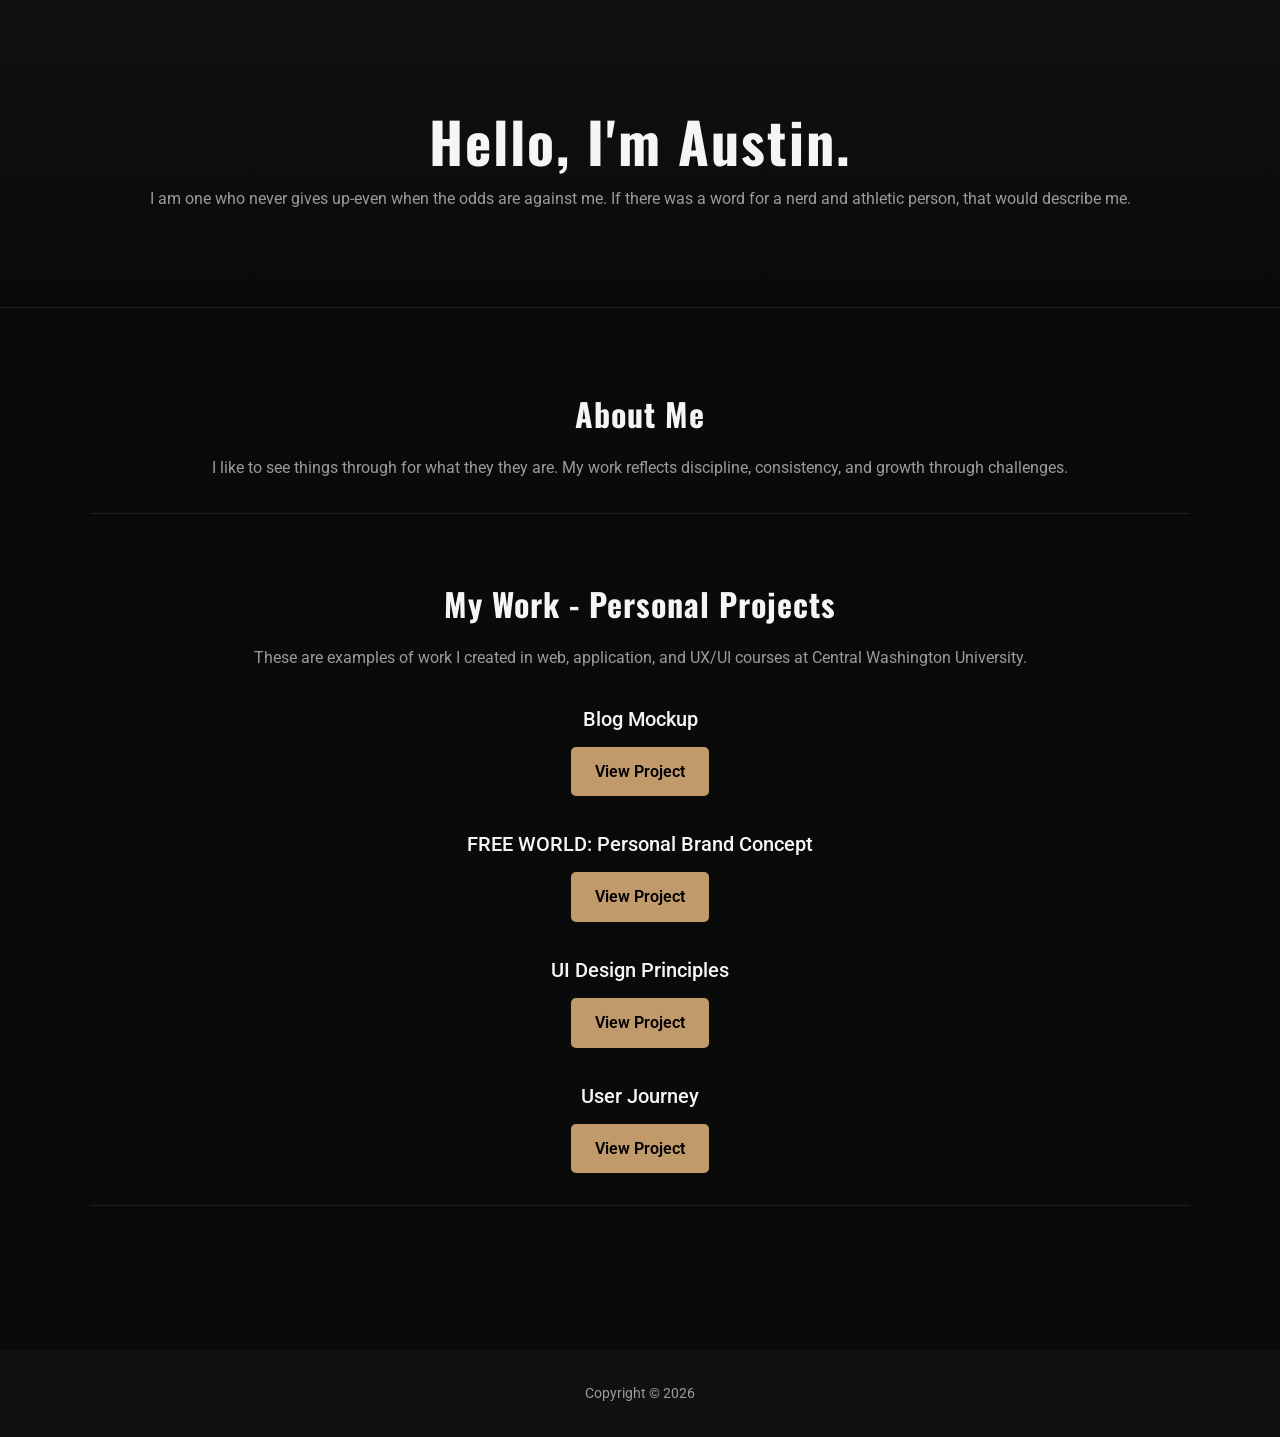
<file: index.html>
<!doctype html>
<html lang="en-US">
  <head>
    <meta charset="utf-8">
    <meta name="viewport" content="width=device-width, initial-scale=1.0">
    <link rel="stylesheet" href="style.css">
    <title>Austin Jones | Portfolio</title>
  </head>

  <body>

    <!-- Page Header  -->

  <header>
    <div class="container">
     <h1>Hello, I'm Austin.</h1>
     <P class="blown-text">
        I am one who never gives up-even when the odds are against me.
        If there was a word for a nerd and athletic person, that would describe me.
     </P>
   </div>
  </header>
   <!-- Main Content Area  -->
   <main class="container">

  <!-- About  -->
   <section id="About">
     <h2>About Me</h2>
     <P>
     I like to see things through for what they they are. My work reflects discipline,
     consistency, and growth through challenges.
     </P>
   </section>

   <!-- Portfolio  -->
    <section id="work">
      <h2>My Work - Personal Projects</h2>
      <p>
      These are examples of work I created in web, application,
      and UX/UI courses at Central Washington University.
      </p>

      <div class="grid">

        <div class="card">
          <h3>Blog Mockup</h3>
          <a href="blog/index.html" class="btn"> View Project </a>
        </div>

        <div class="card">
          <h3>FREE WORLD: Personal Brand Concept</h3>
          <a class="btn" href="brand-mockup/index.html">View Project</a>
        </div>

        <div class="card">
          <h3>UI Design Principles</h3>
          <a class="btn" href="https://www.figma.com/design/WLO8MfWdHpaYZ41jzOOSSb/Design-Challenge-2?t=IatUl0fmhNqMFgV8-0">View Project</a>
        </div>

        <div class="card">
          <h3>User Journey</h3>
          <a class="btn" href="https://www.figma.com/site/zwo16jYq4tugwOBhRdxXv4/Design-Challenge-3--Gym-?t=Wijj1uOZB5yLq5L1-0">View Project</a>
        </div>

      </div>
    </section>


   </main>

  <!-- Page Footer -->
  <footer class="page-footer">
   <P>Copyright &copy; 2026</P>
  </footer>

</body>
</html>
</file>
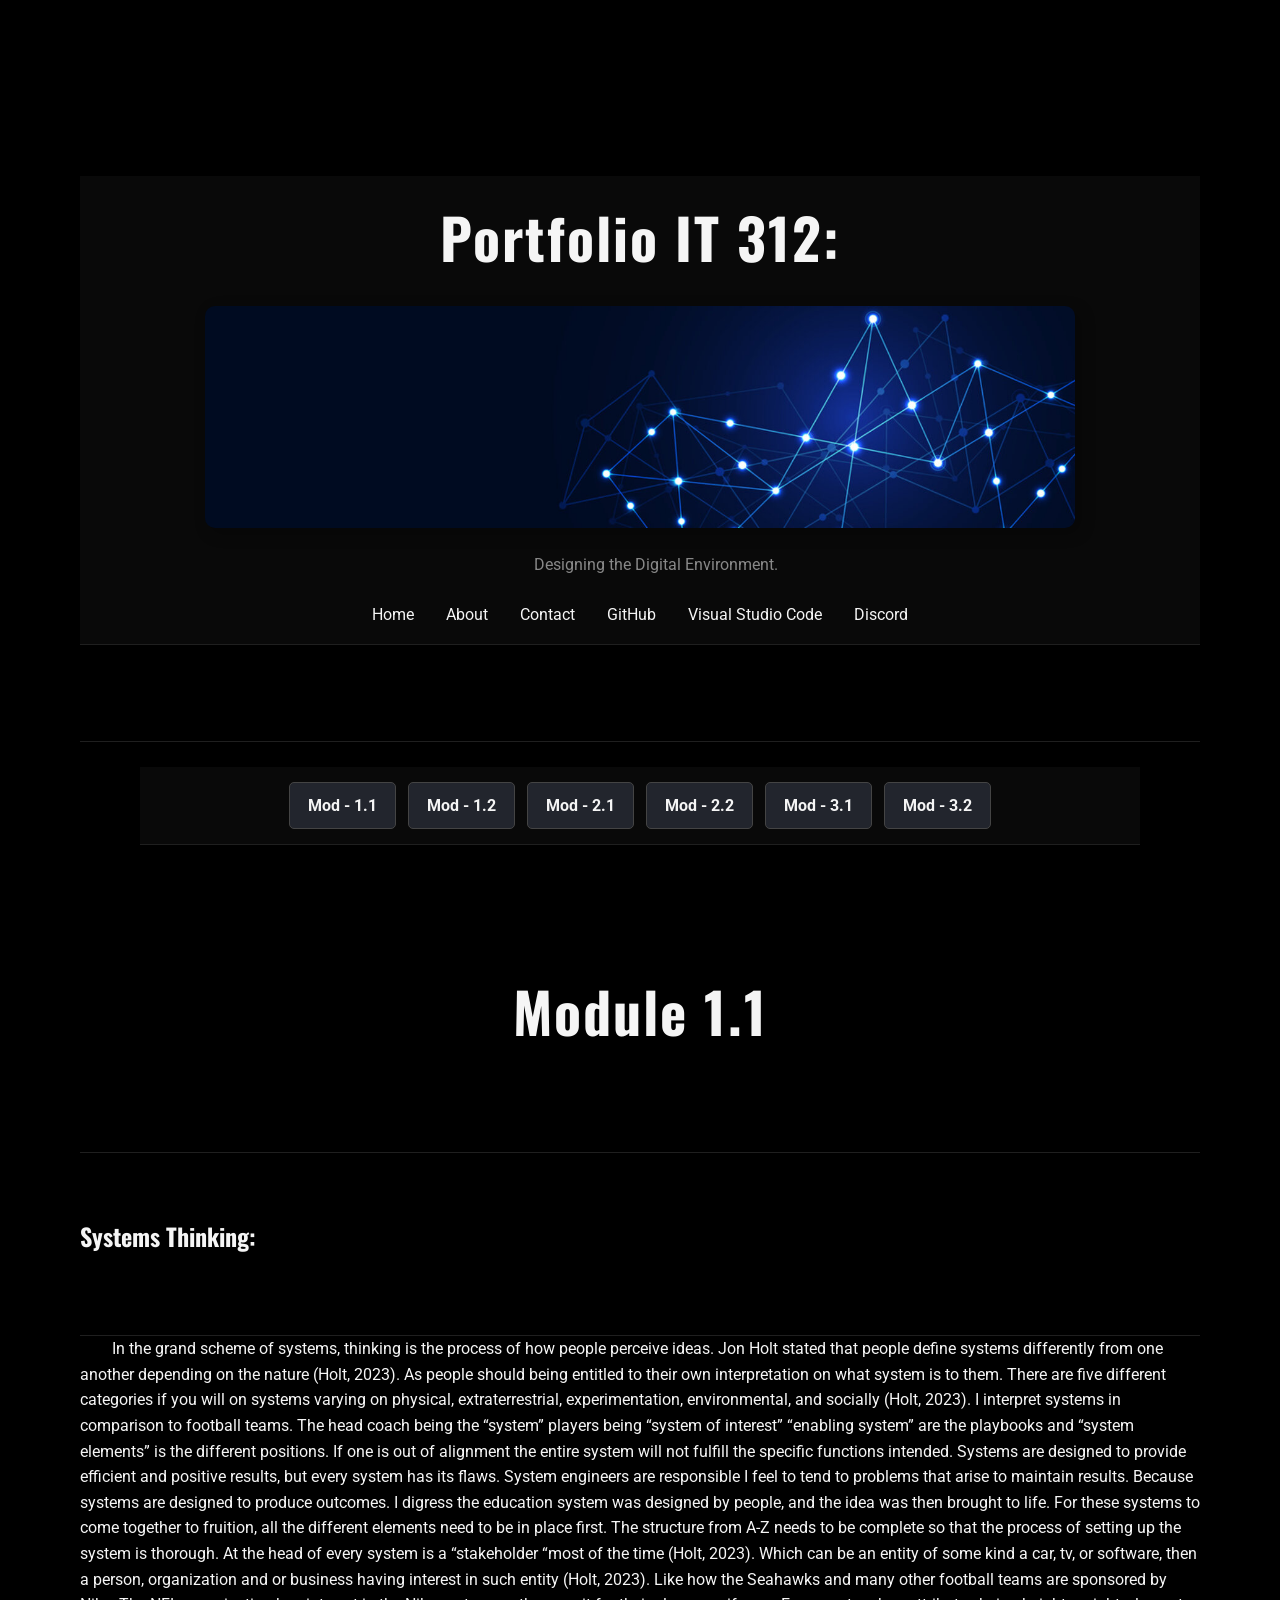
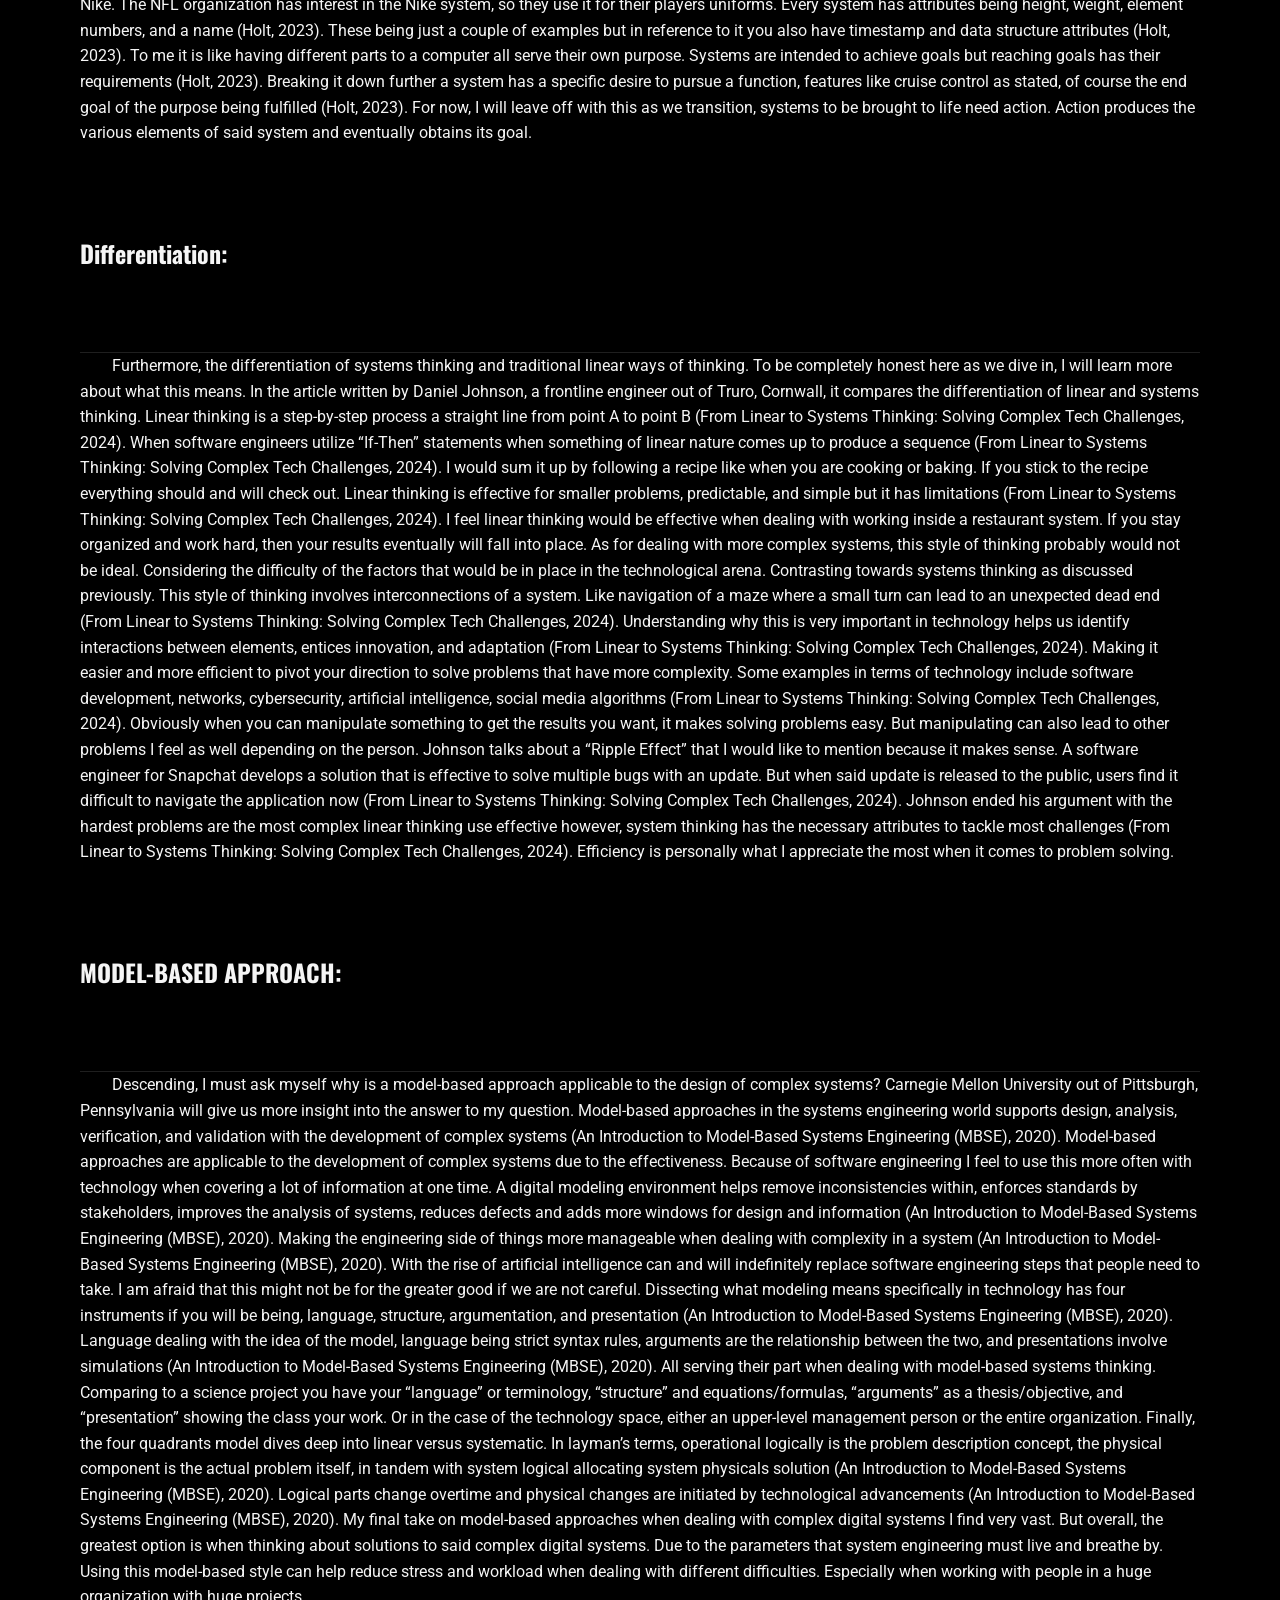
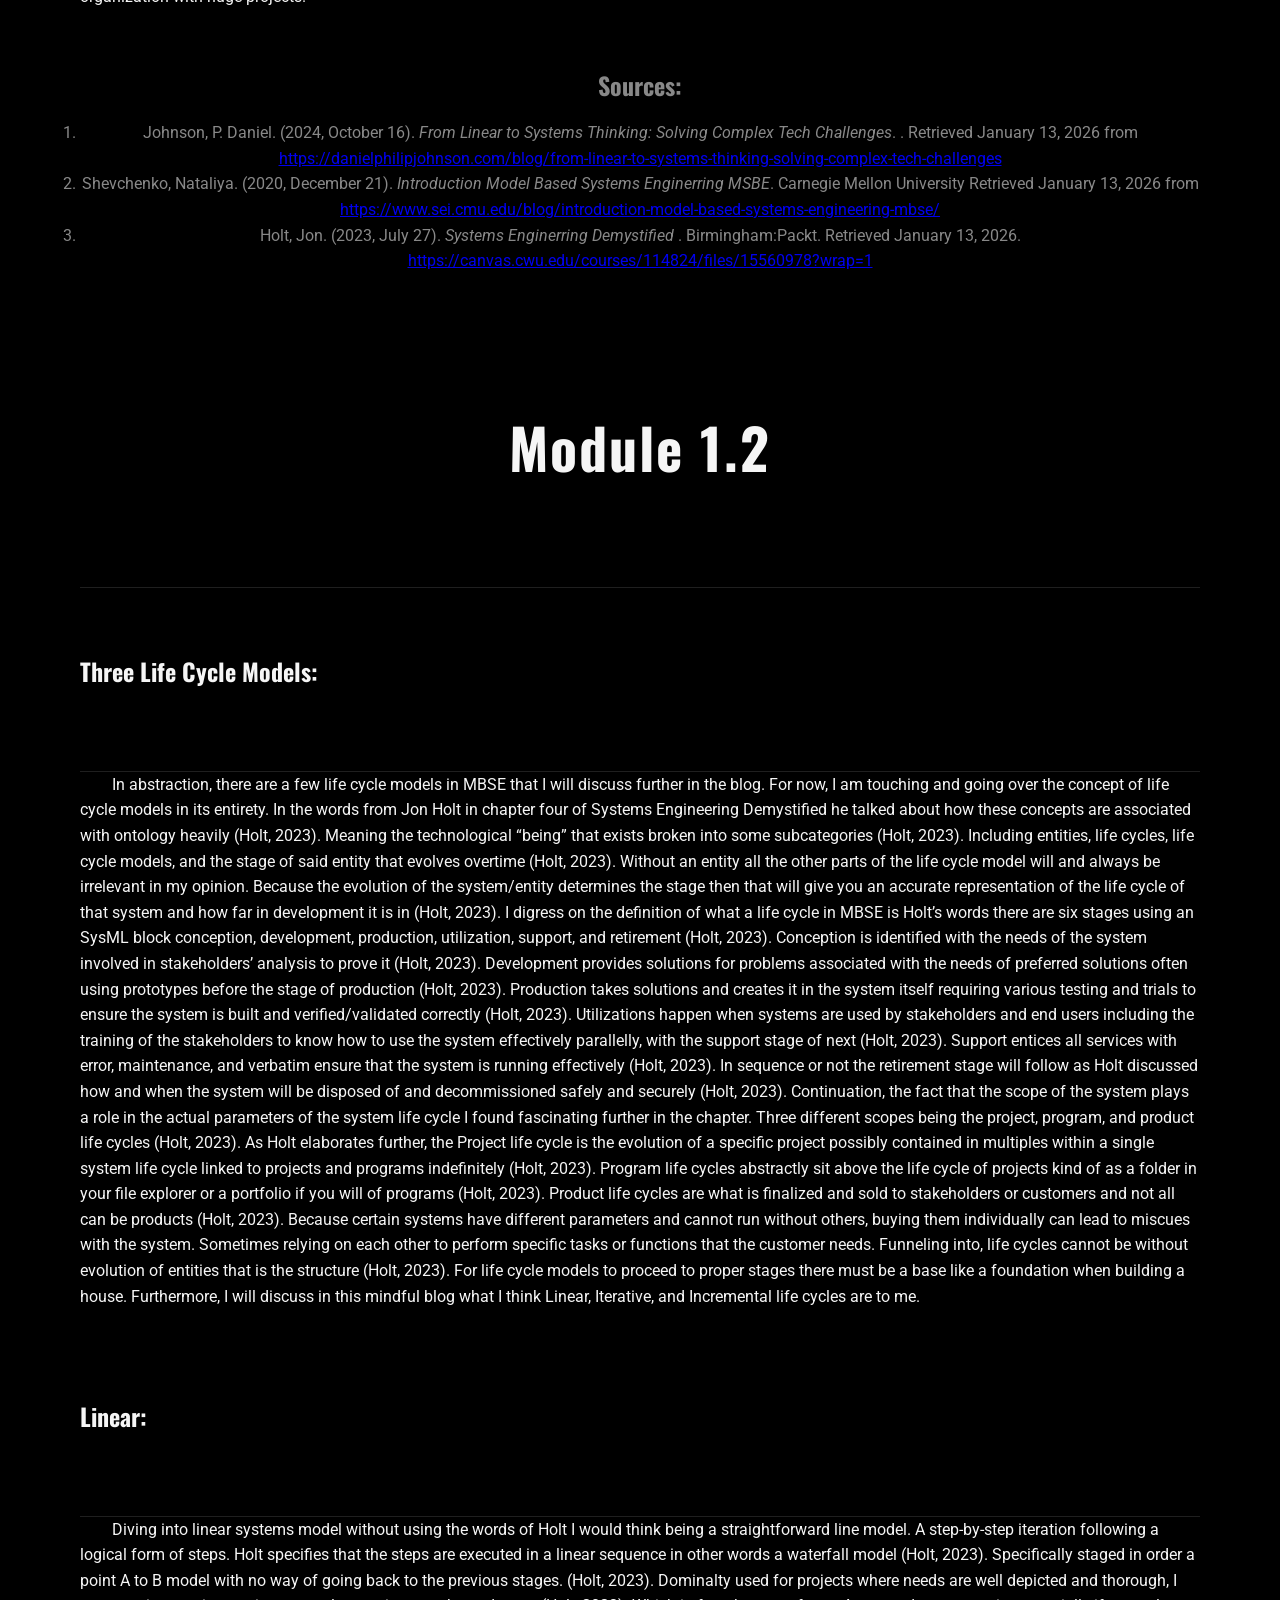
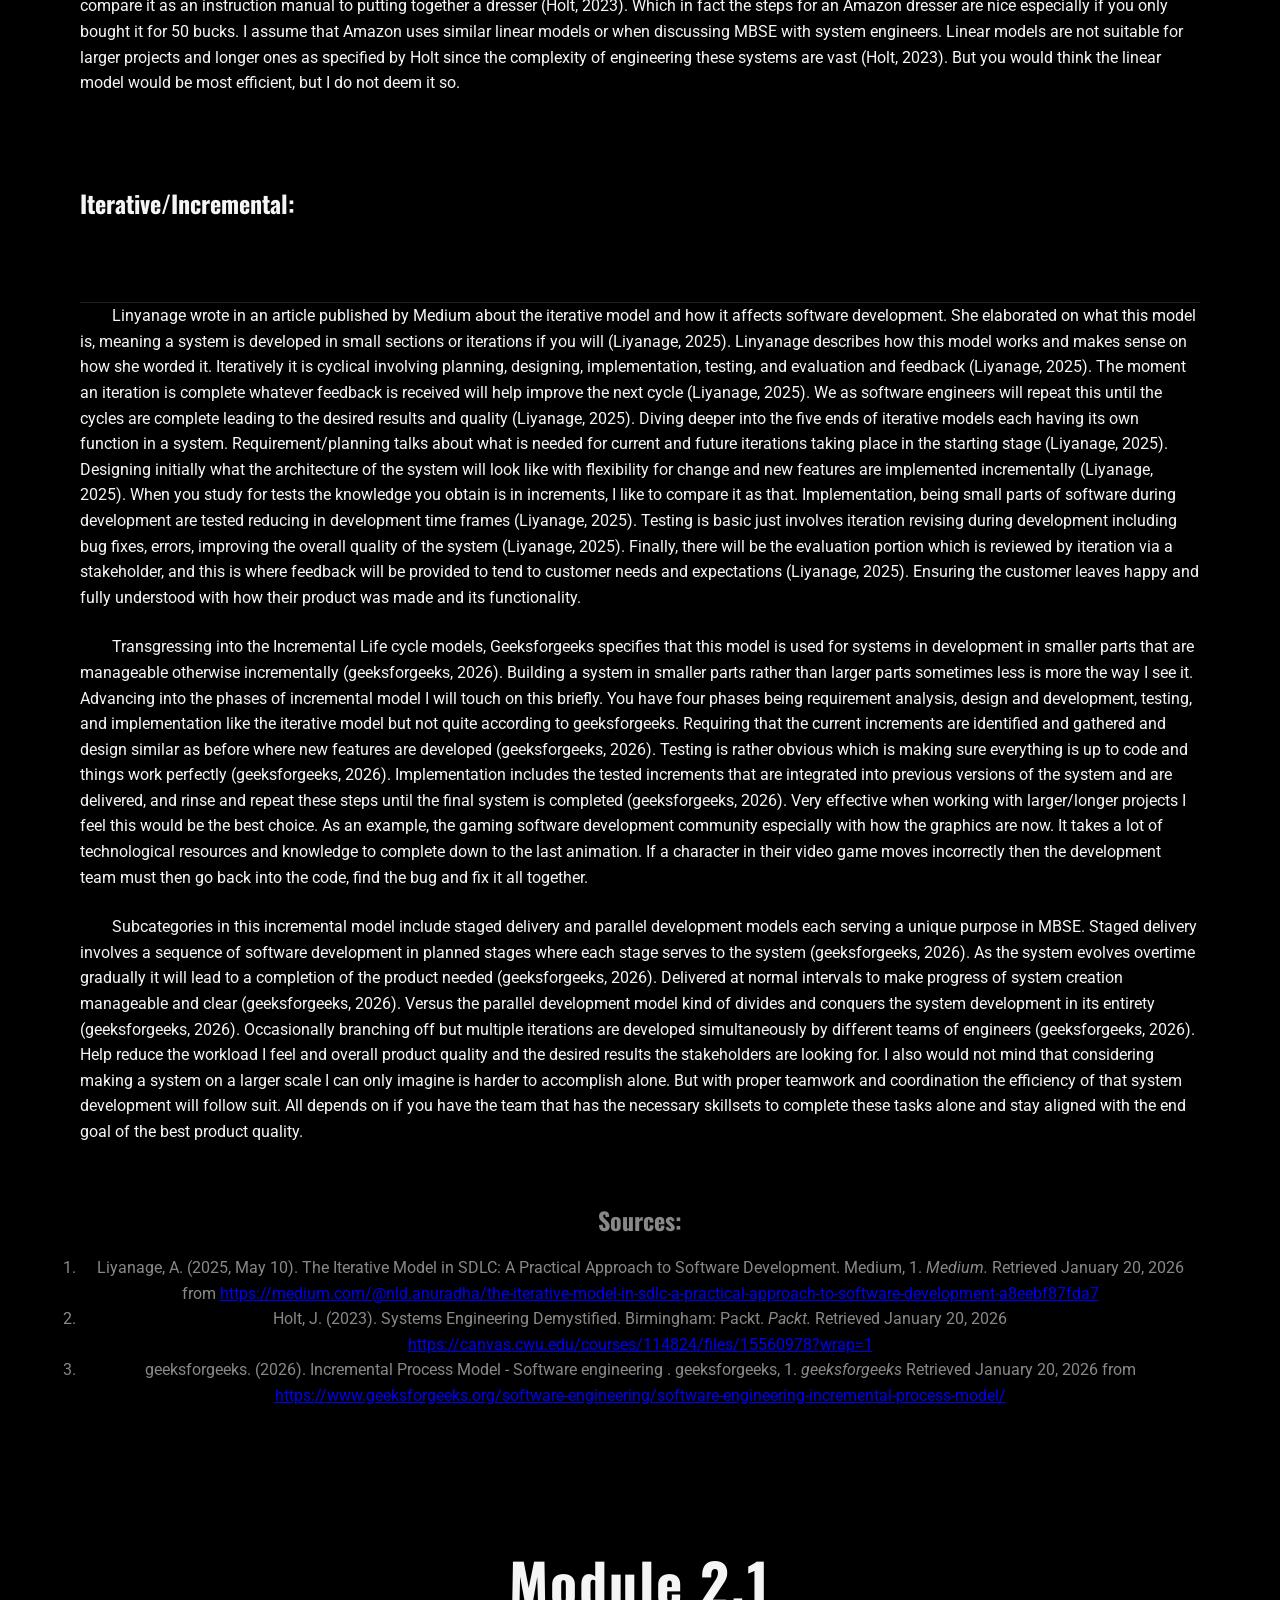
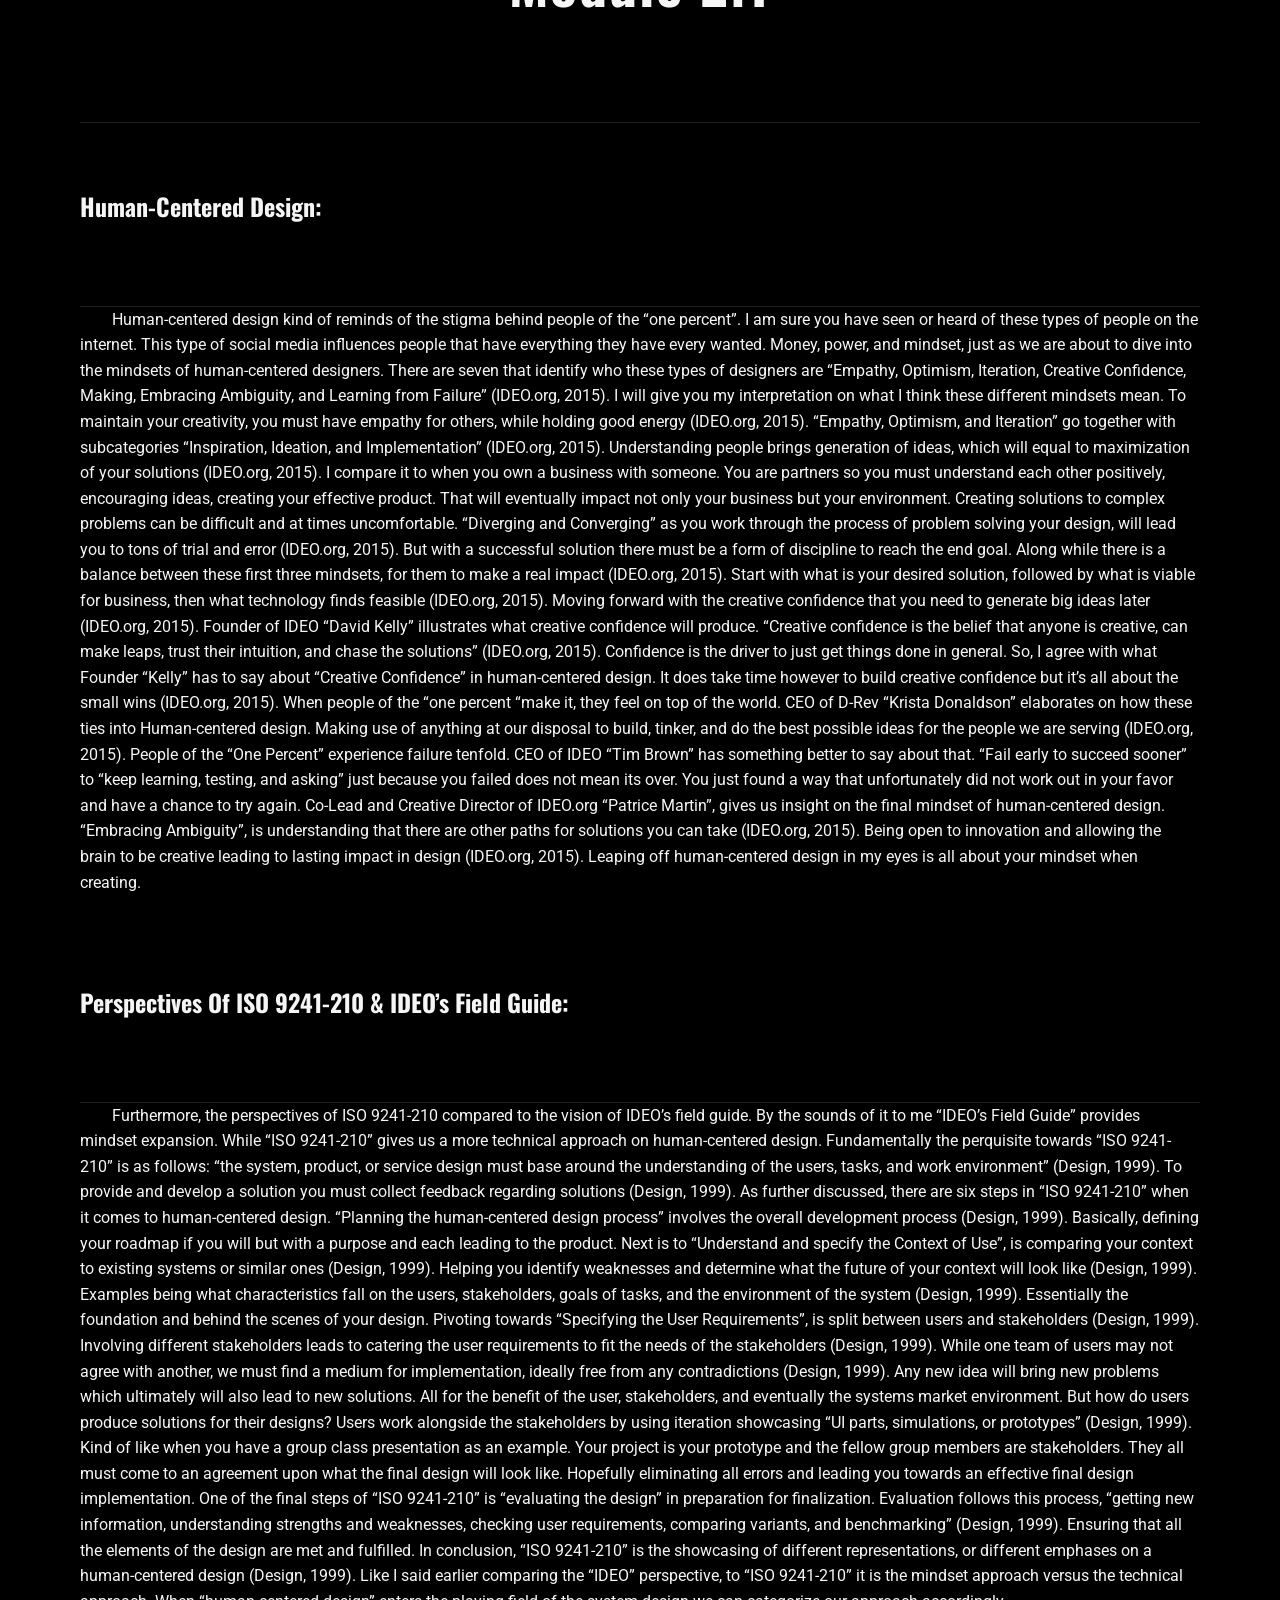
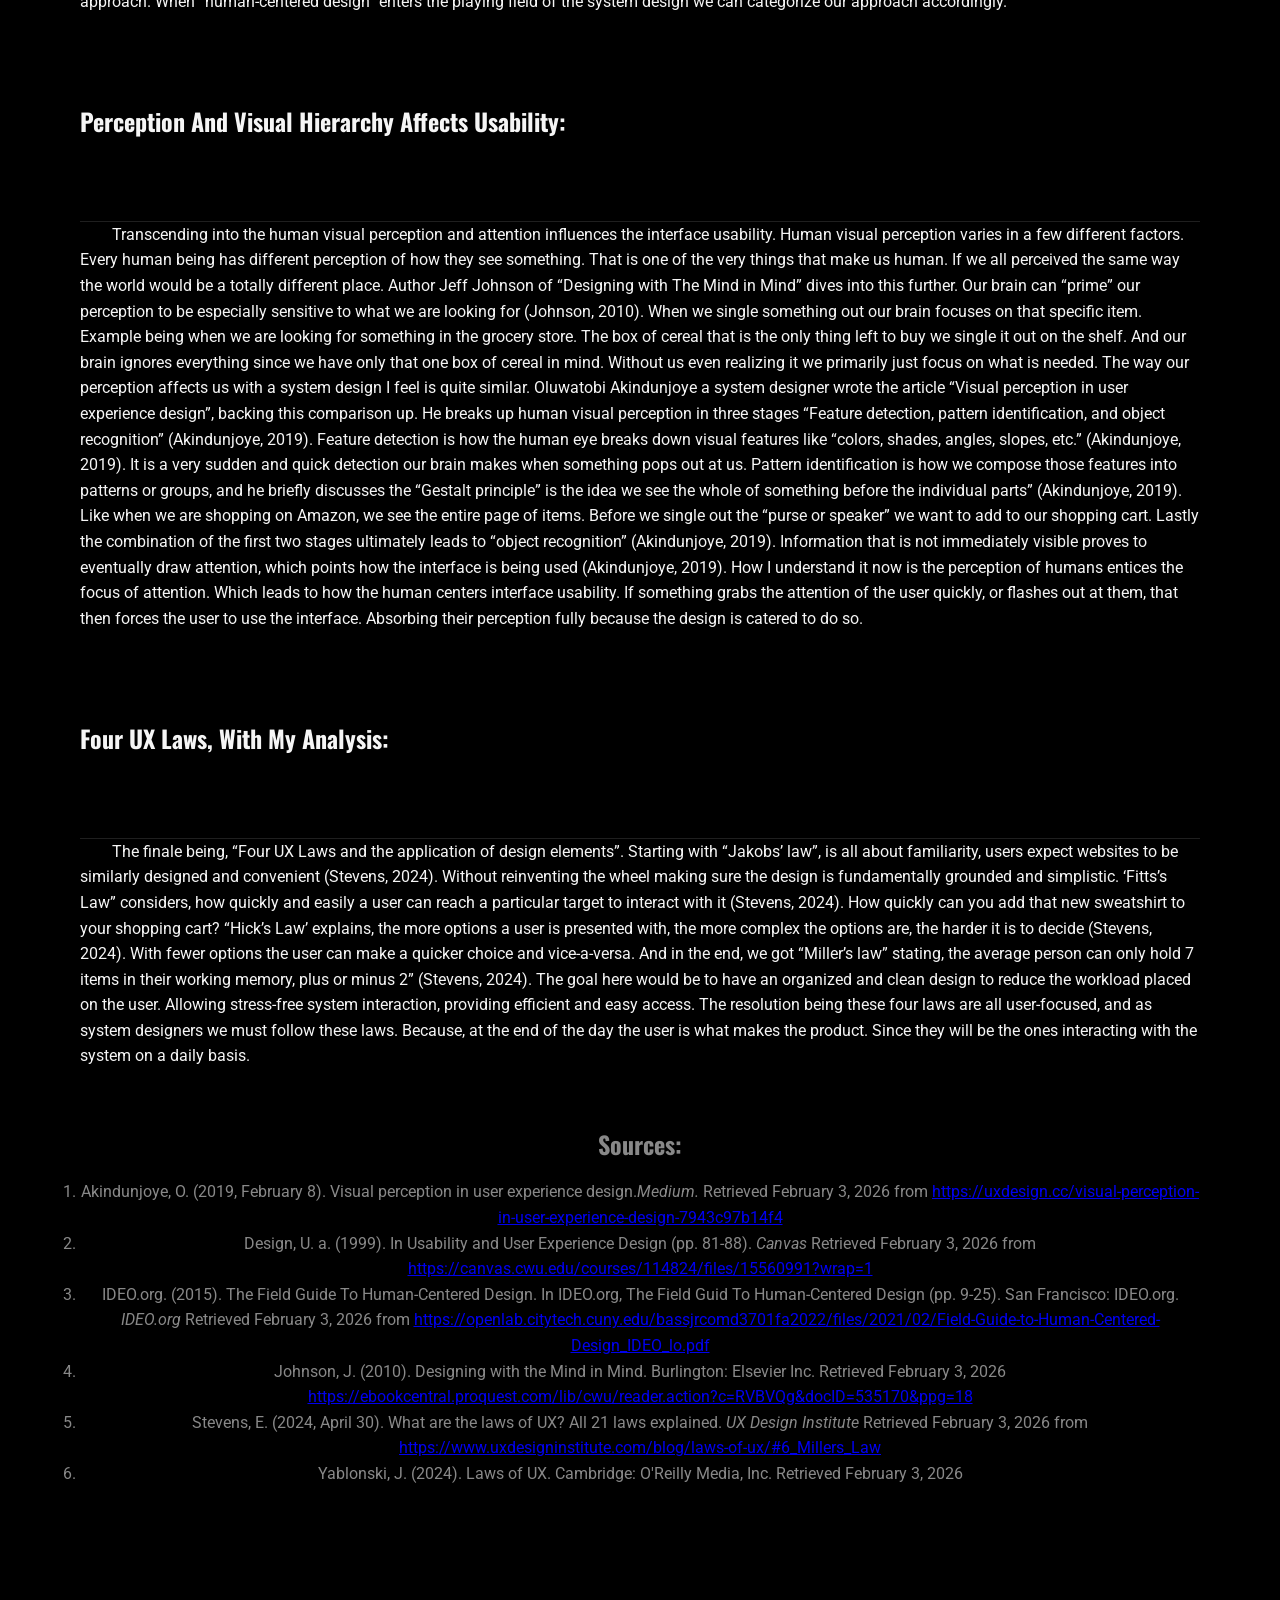
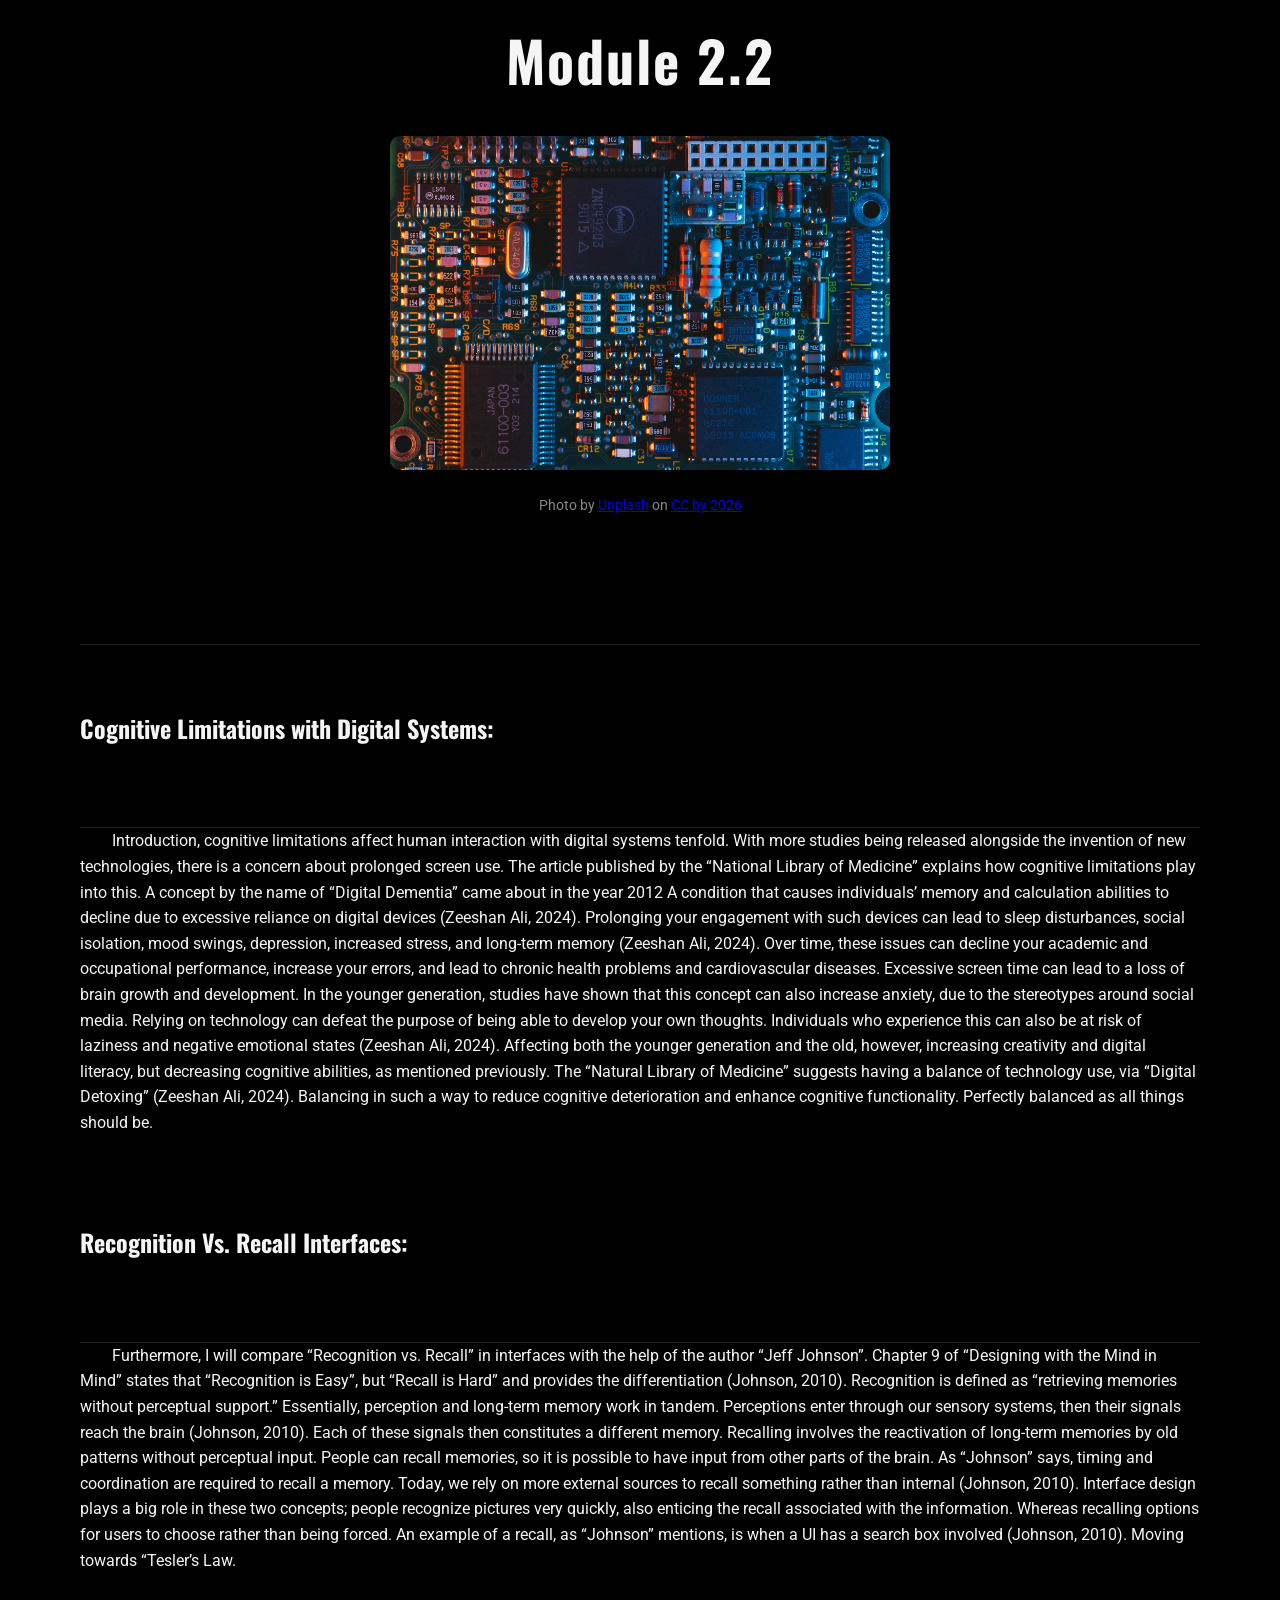
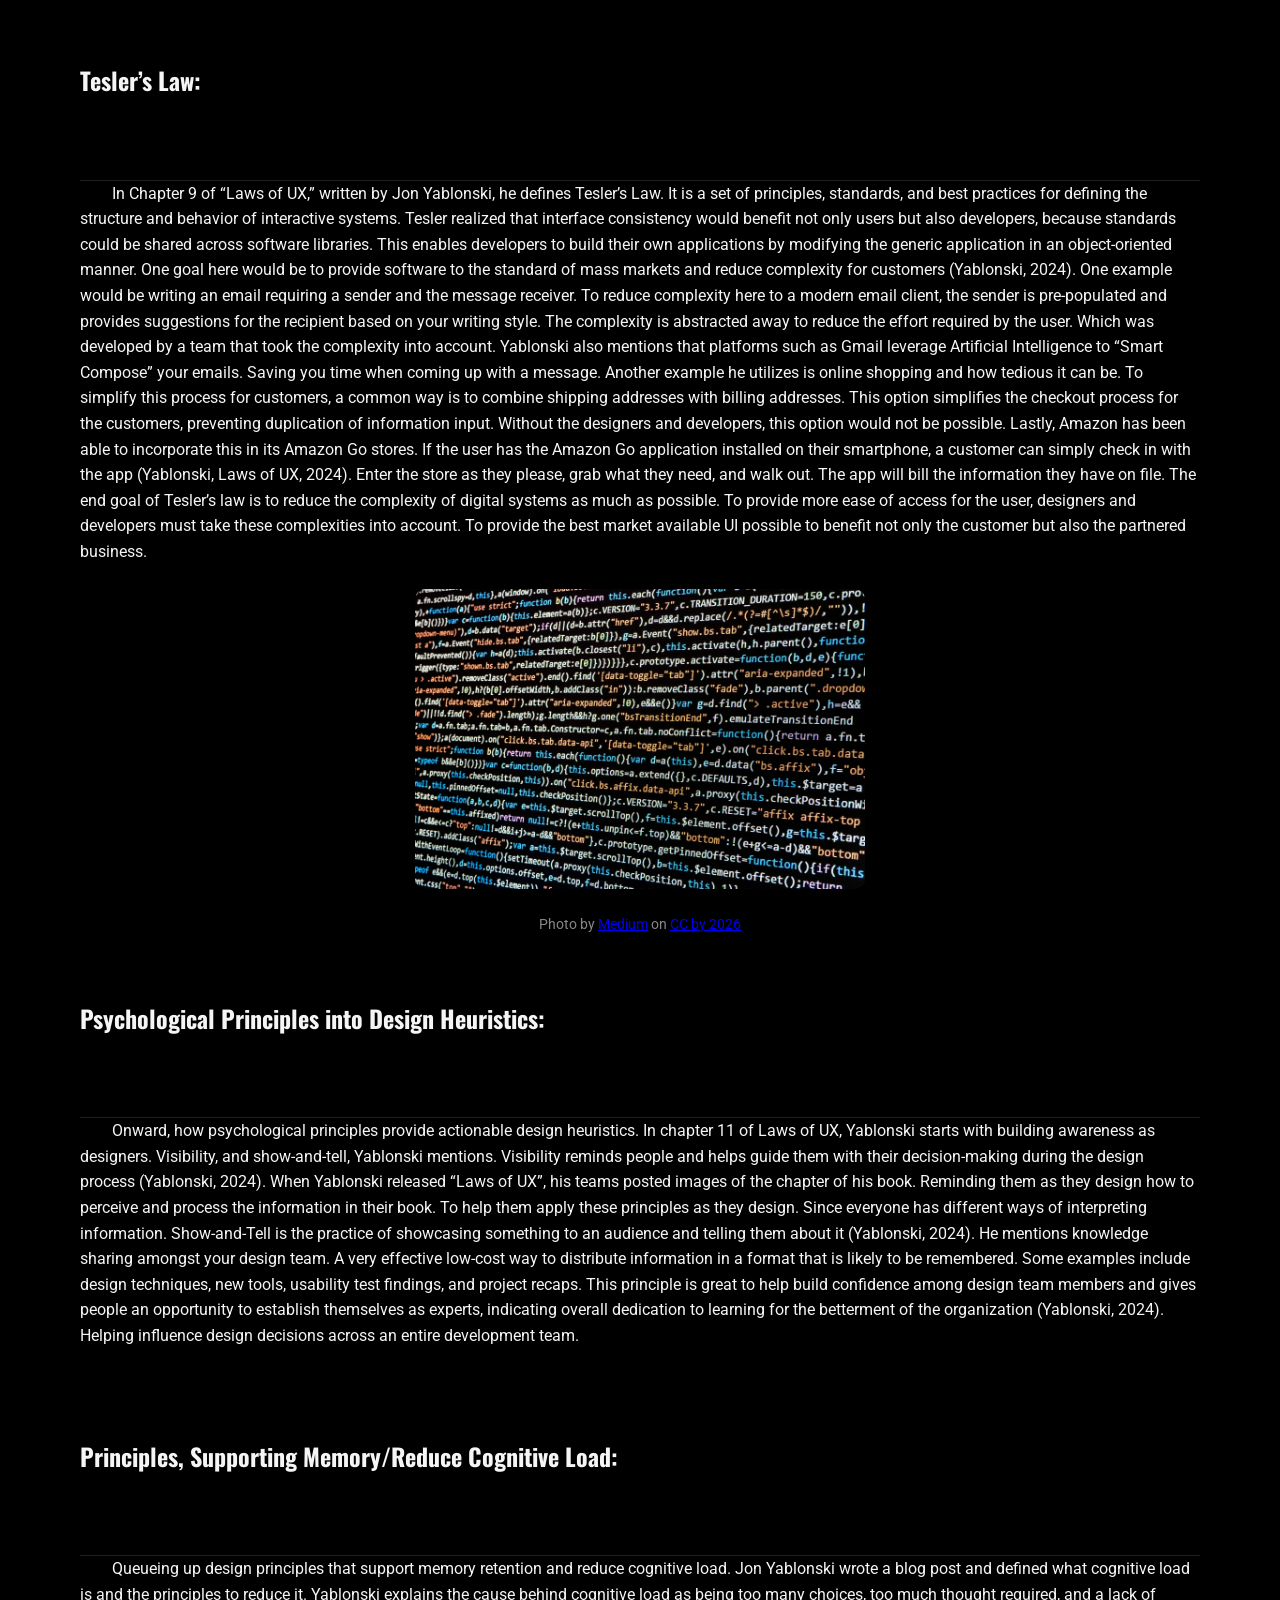
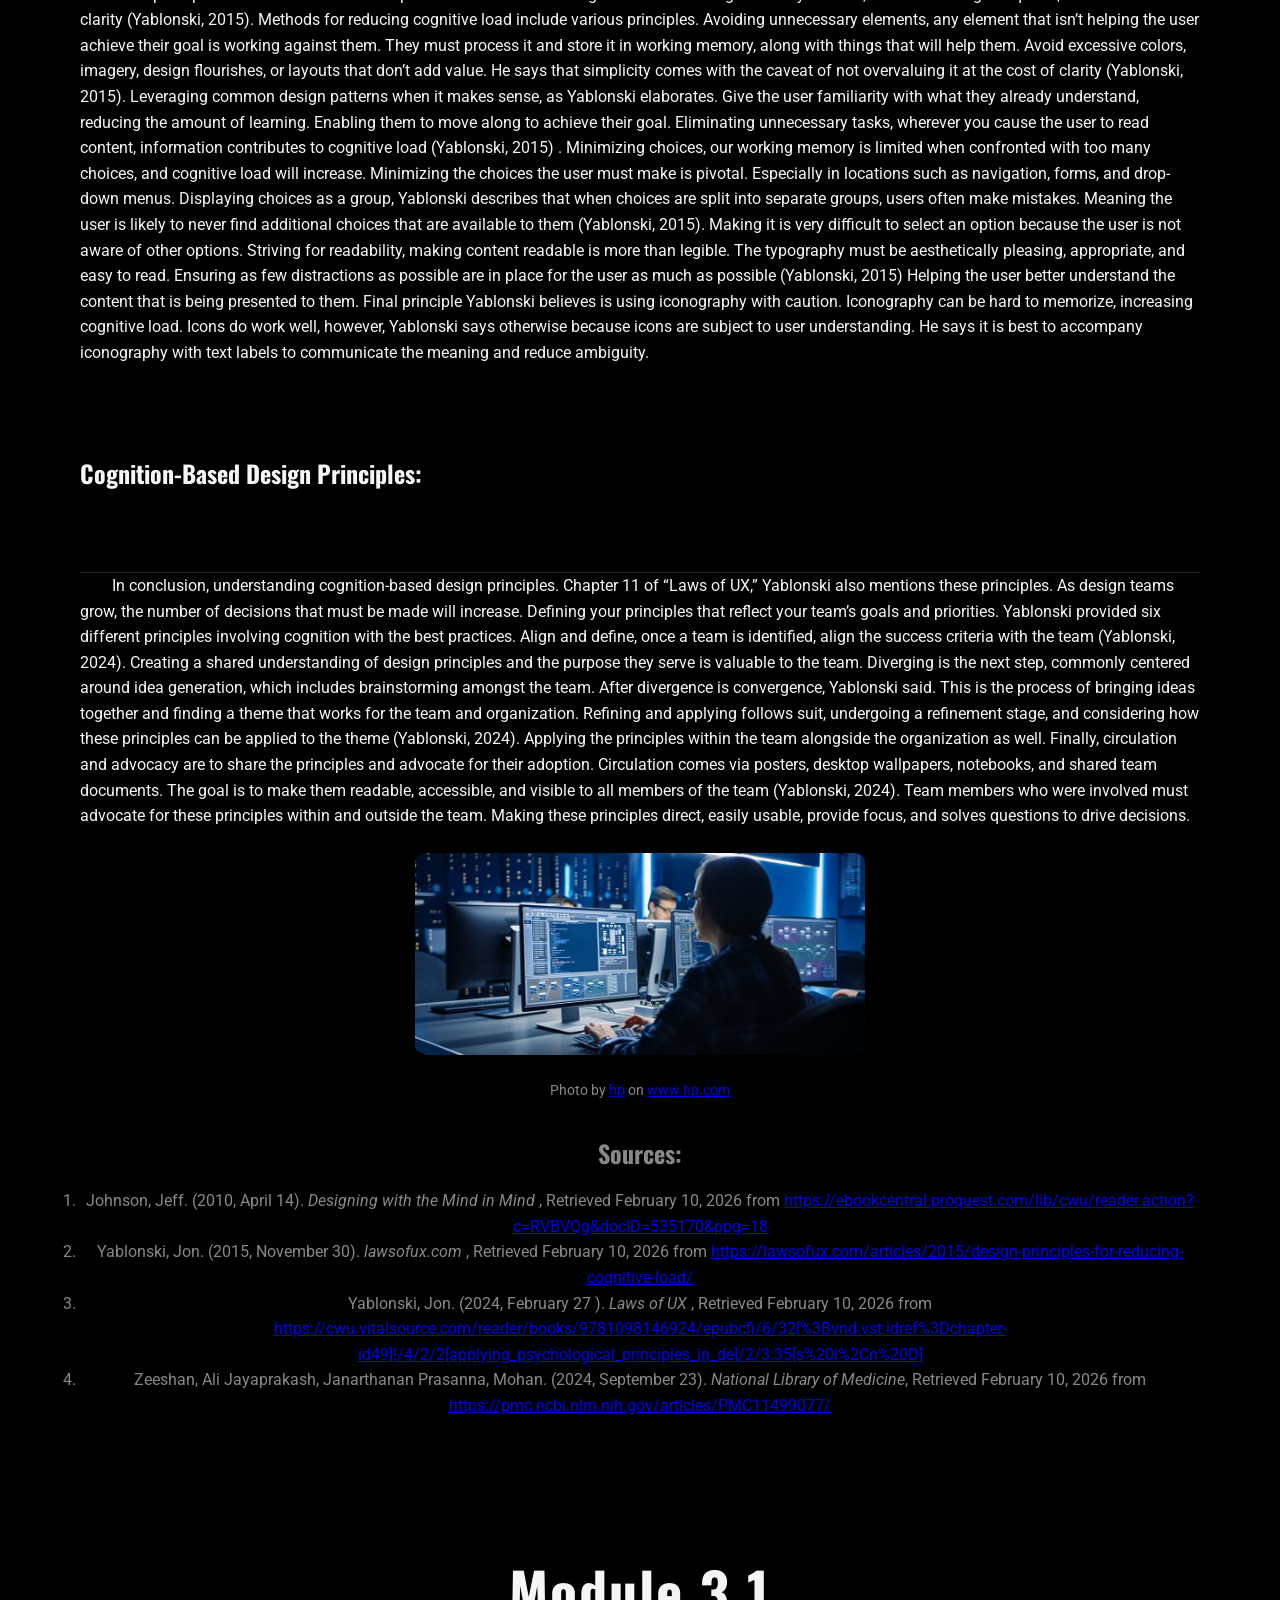
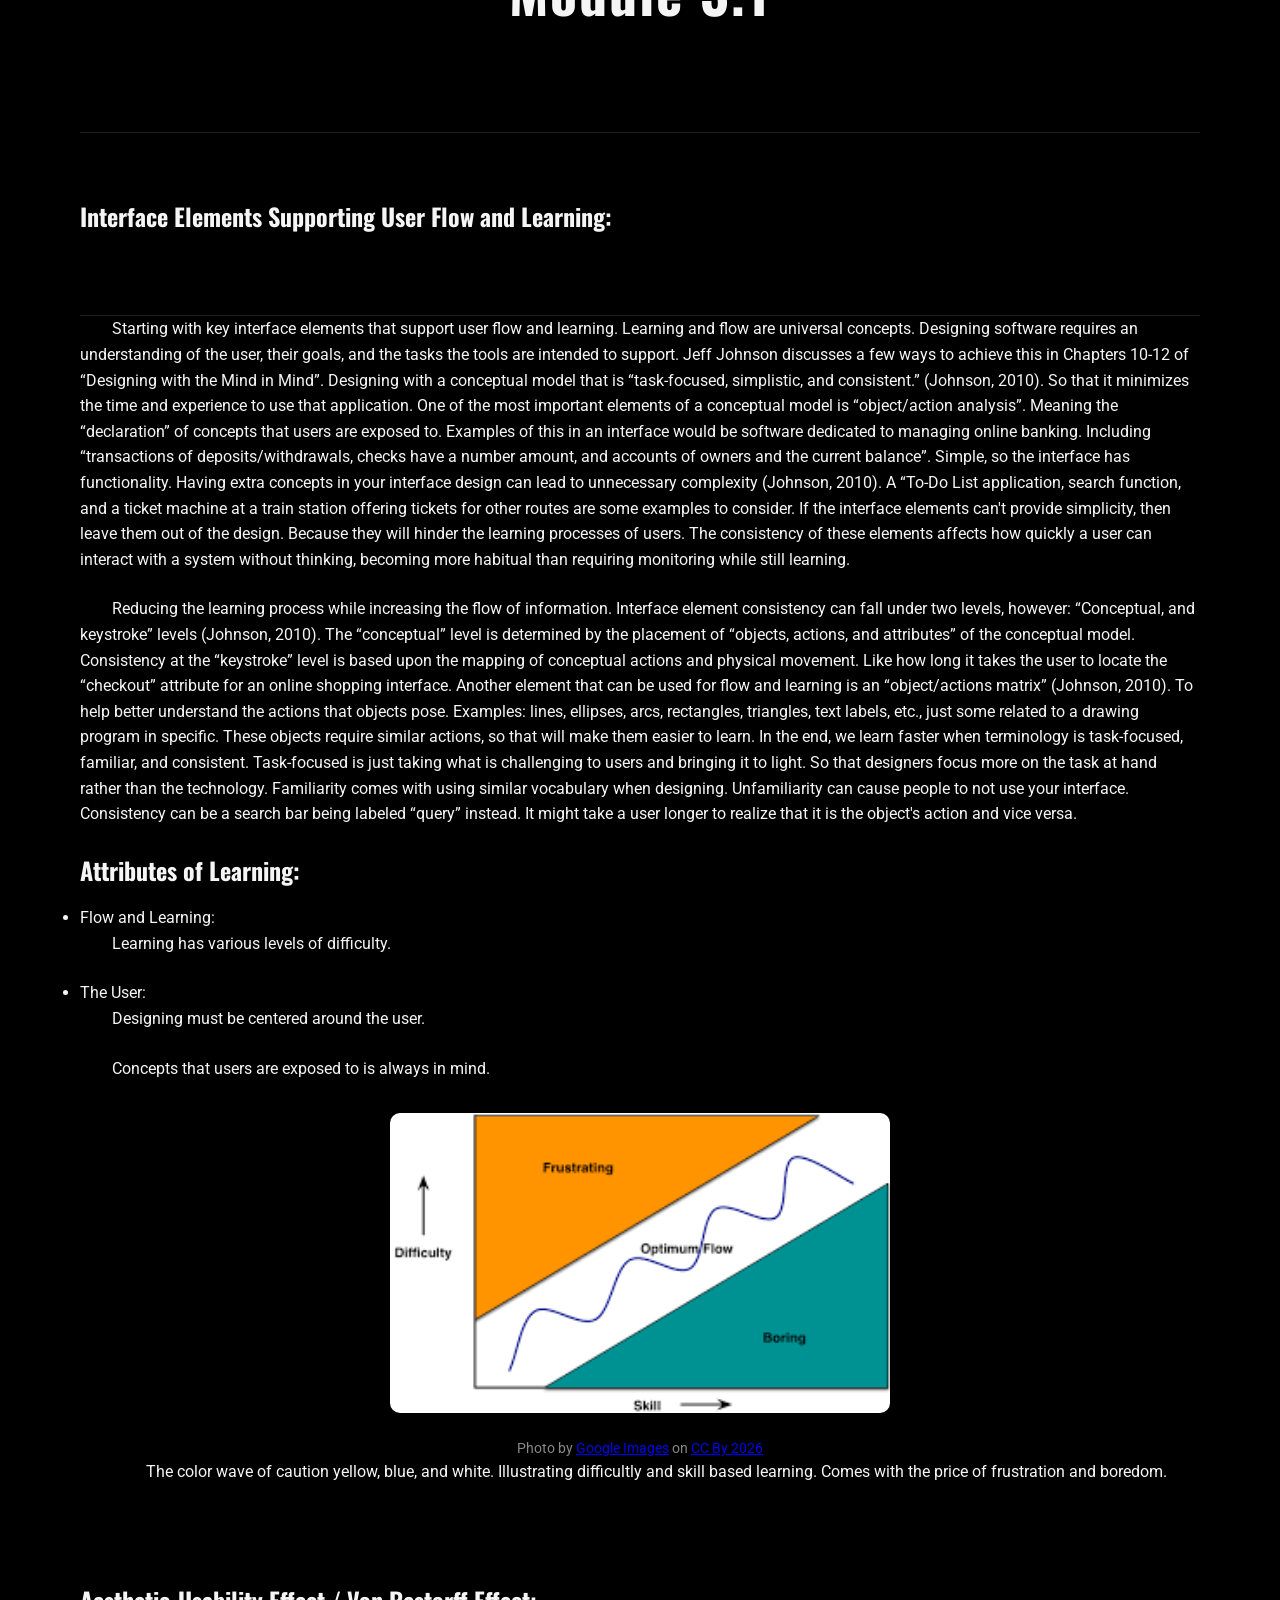
<file: blog/index.html>
<!DOCTYPE html>
<html lang="en">

   <head>
      <meta charset="UTF-8">
      <meta name="viewport" content="width=device-width, initial-scale=1.0">

      <link href="css/styles.css" rel="stylesheet">

      <title> Austin Jones | Portfolio: IT 312</title>

   </head>

   <body>
       <id="top">
   <!-- Page Header  -->
      <header class="page-header">

      <nav aria-label="Main Navigation">

         <div class="banner-container">
         <div class="banner-text">
         <h1>Portfolio IT 312:</h1>
         <img src="Banner.jpg"alt="Austin Jones IT Portfolio Banner."
         width= "100000">
         <P>Designing the Digital Environment.</P>
         </div>
         </div>

          <ul>
          <li><a href="index.html">Home</a></li>

          <li><a href="https://www.google.com/search?q=information+technology&sca_esv=3d067c3d94f87471&rlz=1C1VDKB_enUS976US976&sxsrf=ANbL-n74NLtsVK3GP7DZXabnbJd0lIOiQw%3A1772585459552&ei=84GnaeKvIezl0PEPgYPAEA&biw=1920&bih=911&ved=0ahUKEwii9Zm1g4WTAxXsMjQIHYEBEAIQ4dUDCBE&uact=5&oq=information+technology&gs_lp=[base64]&sclient=gws-wiz-serp">About</a></li>
          
          <li><a href="https://www.microsoft.com/en-us/microsoft-365/outlook/log-in">Contact</a></li>

          <li><a href="https://github.com/">GitHub</a></li>

          <li><a href="https://code.visualstudio.com/">Visual Studio Code</a></li>

          <li><a href="https://discord.com/">Discord</a></li>

          </ul>

      </nav>
      </header>

      <!-- New blog module navigation -->
      <nav class="module-nav" aria-label="Blog modules">
         <a href="#Mod - 1.1">Mod - 1.1</a>
         <a href="#Mod - 1.2">Mod - 1.2</a>
         <a href="#Mod - 2.1">Mod - 2.1</a>
         <a href="#Mod - 2.2">Mod - 2.2</a>
         <a href="#Mod - 3.1">Mod - 3.1</a>
         <a href="#Mod - 3.2">Mod - 3.2</a>
      </nav>

      <!-- Main Content Area  -->
      <main>

      <!-- Module 1.1 Blog Post Starts Here-->
         <article id="Mod - 1.1">
            <header class="article-header">
               <h1>Module 1.1</h1>
            </header>

            <section>
            <h2>Systems Thinking:</h2>
            </section>
            
            <p>In the grand scheme of systems, thinking is the process of how people perceive ideas. Jon Holt stated that people define systems differently from one another depending on the nature (Holt, 2023). As people should being entitled to their own interpretation on what system is to them. There are five different categories if you will on systems varying on physical, extraterrestrial, experimentation, environmental, and socially (Holt, 2023). I interpret systems in comparison to football teams. The head coach being the “system” players being “system of interest” “enabling system” are the playbooks and “system elements” is the different positions. If one is out of alignment the entire system will not fulfill the specific functions intended. Systems are designed to provide efficient and positive results, but every system has its flaws. System engineers are responsible I feel to tend to problems that arise to maintain results. Because systems are designed to produce outcomes. I digress the education system was designed by people, and the idea was then brought to life. For these systems to come together to fruition, all the different elements need to be in place first. The structure from A-Z needs to be complete so that the process of setting up the system is thorough. At the head of every system is a “stakeholder “most of the time (Holt, 2023). Which can be an entity of some kind a car, tv, or software, then a person, organization and or business having interest in such entity (Holt, 2023). Like how the Seahawks and many other football teams are sponsored by Nike. The NFL organization has interest in the Nike system, so they use it for their players uniforms. Every system has attributes being height, weight, element numbers, and a name (Holt, 2023). These being just a couple of examples but in reference to it you also have timestamp and data structure attributes (Holt, 2023). To me it is like having different parts to a computer all serve their own purpose. Systems are intended to achieve goals but reaching goals has their requirements (Holt, 2023). Breaking it down further a system has a specific desire to pursue a function, features like cruise control as stated, of course the end goal of the purpose being fulfilled (Holt, 2023). For now, I will leave off with this as we transition, systems to be brought to life need action. Action produces the various elements of said system and eventually obtains its goal.</p>

            <Section>
            <h2>Differentiation:</h2>
            </section>

            <p> Furthermore, the differentiation of systems thinking and traditional linear ways of thinking. To be completely honest here as we dive in, I will learn more about what this means. In the article written by Daniel Johnson, a frontline engineer out of Truro, Cornwall, it compares the differentiation of linear and systems thinking. Linear thinking is a step-by-step process a straight line from point A to point B (From Linear to Systems Thinking: Solving Complex Tech Challenges, 2024). When software engineers utilize “If-Then” statements when something of linear nature comes up to produce a sequence (From Linear to Systems Thinking: Solving Complex Tech Challenges, 2024). I would sum it up by following a recipe like when you are cooking or baking. If you stick to the recipe everything should and will check out. Linear thinking is effective for smaller problems, predictable, and simple but it has limitations (From Linear to Systems Thinking: Solving Complex Tech Challenges, 2024). I feel linear thinking would be effective when dealing with working inside a restaurant system. If you stay organized and work hard, then your results eventually will fall into place. As for dealing with more complex systems, this style of thinking probably would not be ideal. Considering the difficulty of the factors that would be in place in the technological arena. Contrasting towards systems thinking as discussed previously. This style of thinking involves interconnections of a system. Like navigation of a maze where a small turn can lead to an unexpected dead end (From Linear to Systems Thinking: Solving Complex Tech Challenges, 2024). Understanding why this is very important in technology helps us identify interactions between elements, entices innovation, and adaptation (From Linear to Systems Thinking: Solving Complex Tech Challenges, 2024). Making it easier and more efficient to pivot your direction to solve problems that have more complexity. Some examples in terms of technology include software development, networks, cybersecurity, artificial intelligence, social media algorithms (From Linear to Systems Thinking: Solving Complex Tech Challenges, 2024). Obviously when you can manipulate something to get the results you want, it makes solving problems easy. But manipulating can also lead to other problems I feel as well depending on the person. Johnson talks about a “Ripple Effect” that I would like to mention because it makes sense. A software engineer for Snapchat develops a solution that is effective to solve multiple bugs with an update. But when said update is released to the public, users find it difficult to navigate the application now (From Linear to Systems Thinking: Solving Complex Tech Challenges, 2024). Johnson ended his argument with the hardest problems are the most complex linear thinking use effective however, system thinking has the necessary attributes to tackle most challenges (From Linear to Systems Thinking: Solving Complex Tech Challenges, 2024). Efficiency is personally what I appreciate the most when it comes to problem solving.</p>

            <section>
            <h2>MODEL-BASED APPROACH:</h2>
            </section>

            <p> Descending, I must ask myself why is a model-based approach applicable to the design of complex systems? Carnegie Mellon University out of Pittsburgh, Pennsylvania will give us more insight into the answer to my question. Model-based approaches in the systems engineering world supports design, analysis, verification, and validation with the development of complex systems (An Introduction to Model-Based Systems Engineering (MBSE), 2020). Model-based approaches are applicable to the development of complex systems due to the effectiveness. Because of software engineering I feel to use this more often with technology when covering a lot of information at one time. A digital modeling environment helps remove inconsistencies within, enforces standards by stakeholders, improves the analysis of systems, reduces defects and adds more windows for design and information (An Introduction to Model-Based Systems Engineering (MBSE), 2020). Making the engineering side of things more manageable when dealing with complexity in a system (An Introduction to Model-Based Systems Engineering (MBSE), 2020). With the rise of artificial intelligence can and will indefinitely replace software engineering steps that people need to take. I am afraid that this might not be for the greater good if we are not careful. Dissecting what modeling means specifically in technology has four instruments if you will be being, language, structure, argumentation, and presentation (An Introduction to Model-Based Systems Engineering (MBSE), 2020). Language dealing with the idea of the model, language being strict syntax rules, arguments are the relationship between the two, and presentations involve simulations (An Introduction to Model-Based Systems Engineering (MBSE), 2020). All serving their part when dealing with model-based systems thinking. Comparing to a science project you have your “language” or terminology, “structure” and equations/formulas, “arguments” as a thesis/objective, and “presentation” showing the class your work. Or in the case of the technology space, either an upper-level management person or the entire organization. Finally, the four quadrants model dives deep into linear versus systematic. In layman’s terms, operational logically is the problem description concept, the physical component is the actual problem itself, in tandem with system logical allocating system physicals solution (An Introduction to Model-Based Systems Engineering (MBSE), 2020). Logical parts change overtime and physical changes are initiated by technological advancements (An Introduction to Model-Based Systems Engineering (MBSE), 2020). My final take on model-based approaches when dealing with complex digital systems I find very vast. But overall, the greatest option is when thinking about solutions to said complex digital systems. Due to the parameters that system engineering must live and breathe by. Using this model-based style can help reduce stress and workload when dealing with different difficulties. Especially when working with people in a huge organization with huge projects.</p>
            
            <footer class="article-footer">

                <h2>Sources:</h2>
                <ol>
                    <li>Johnson, P. Daniel. (2024, October 16). <em>From Linear to Systems Thinking: Solving Complex Tech Challenges</em>. <Danielphilipjohnson class="com"></Danielphilipjohnson>. Retrieved January 13, 2026 from <a href="https://danielphilipjohnson.com/blog/from-linear-to-systems-thinking-solving-complex-tech-challenges">https://danielphilipjohnson.com/blog/from-linear-to-systems-thinking-solving-complex-tech-challenges</a></li>
                    <li>Shevchenko, Nataliya. (2020, December 21). <em>Introduction Model Based Systems Enginerring MSBE</em>. Carnegie Mellon University Retrieved January 13, 2026 from <a href="https://www.sei.cmu.edu/blog/introduction-model-based-systems-engineering-mbse" >https://www.sei.cmu.edu/blog/introduction-model-based-systems-engineering-mbse/</a></li>
                    <li>Holt, Jon. (2023, July 27). <em>Systems Enginerring Demystified </em>. Birmingham:Packt. Retrieved January 13, 2026. <a href="https://canvas.cwu.edu/courses/114824/files/15560978?wrap=1" >https://canvas.cwu.edu/courses/114824/files/15560978?wrap=1</a></li>
               </ol>

            </footer>
         </article>

         <!-- Module 1.2 Blog Post Starts here -->
         <article id="Mod - 1.2">
            <header class="article-header">
               <h1>Module 1.2</h1>
            </header>

            <section>
            <h2>Three Life Cycle Models:</h2>
            </section>
            
            <p>In abstraction, there are a few life cycle models in MBSE that I will discuss further in the blog. For now, I am touching and going over the concept of life cycle models in its entirety. In the words from Jon Holt in chapter four of Systems Engineering Demystified he talked about how these concepts are associated with ontology heavily (Holt, 2023). Meaning the technological “being” that exists broken into some subcategories (Holt, 2023). Including entities, life cycles, life cycle models, and the stage of said entity that evolves overtime (Holt, 2023). Without an entity all the other parts of the life cycle model will and always be irrelevant in my opinion. Because the evolution of the system/entity determines the stage then that will give you an accurate representation of the life cycle of that system and how far in development it is in (Holt, 2023). I digress on the definition of what a life cycle in MBSE is Holt’s words there are six stages using an SysML block conception, development, production, utilization, support, and retirement (Holt, 2023). Conception is identified with the needs of the system involved in stakeholders’ analysis to prove it (Holt, 2023). Development provides solutions for problems associated with the needs of preferred solutions often using prototypes before the stage of production (Holt, 2023). Production takes solutions and creates it in the system itself requiring various testing and trials to ensure the system is built and verified/validated correctly (Holt, 2023). Utilizations happen when systems are used by stakeholders and end users including the training of the stakeholders to know how to use the system effectively parallelly, with the support stage of next (Holt, 2023). Support entices all services with error, maintenance, and verbatim ensure that the system is running effectively (Holt, 2023). In sequence or not the retirement stage will follow as Holt discussed how and when the system will be disposed of and decommissioned safely and securely (Holt, 2023). Continuation, the fact that the scope of the system plays a role in the actual parameters of the system life cycle I found fascinating further in the chapter. Three different scopes being the project, program, and product life cycles (Holt, 2023). As Holt elaborates further, the Project life cycle is the evolution of a specific project possibly contained in multiples within a single system life cycle linked to projects and programs indefinitely (Holt, 2023). Program life cycles abstractly sit above the life cycle of projects kind of as a folder in your file explorer or a portfolio if you will of programs (Holt, 2023). Product life cycles are what is finalized and sold to stakeholders or customers and not all can be products (Holt, 2023). Because certain systems have different parameters and cannot run without others, buying them individually can lead to miscues with the system. Sometimes relying on each other to perform specific tasks or functions that the customer needs. Funneling into, life cycles cannot be without evolution of entities that is the structure (Holt, 2023). For life cycle models to proceed to proper stages there must be a base like a foundation when building a house. Furthermore, I will discuss in this mindful blog what I think Linear, Iterative, and Incremental life cycles are to me.</p>

            <section>
            <h2>Linear:</h2>
            </section>

            <p> Diving into linear systems model without using the words of Holt I would think being a straightforward line model. A step-by-step iteration following a logical form of steps. Holt specifies that the steps are executed in a linear sequence in other words a waterfall model (Holt, 2023). Specifically staged in order a point A to B model with no way of going back to the previous stages. (Holt, 2023). Dominalty used for projects where needs are well depicted and thorough, I compare it as an instruction manual to putting together a dresser (Holt, 2023). Which in fact the steps for an Amazon dresser are nice especially if you only bought it for 50 bucks. I assume that Amazon uses similar linear models or when discussing MBSE with system engineers. Linear models are not suitable for larger projects and longer ones as specified by Holt since the complexity of engineering these systems are vast (Holt, 2023). But you would think the linear model would be most efficient, but I do not deem it so.</p>

            <section>
            <h2>Iterative/Incremental:</h2>
            </section>

            <p>Linyanage wrote in an article published by Medium about the iterative model and how it affects software development. She elaborated on what this model is, meaning a system is developed in small sections or iterations if you will (Liyanage, 2025). Linyanage describes how this model works and makes sense on how she worded it. Iteratively it is cyclical involving planning, designing, implementation, testing, and evaluation and feedback (Liyanage, 2025). The moment an iteration is complete whatever feedback is received will help improve the next cycle (Liyanage, 2025). We as software engineers will repeat this until the cycles are complete leading to the desired results and quality (Liyanage, 2025). Diving deeper into the five ends of iterative models each having its own function in a system. Requirement/planning talks about what is needed for current and future iterations taking place in the starting stage (Liyanage, 2025). Designing initially what the architecture of the system will look like with flexibility for change and new features are implemented incrementally (Liyanage, 2025). When you study for tests the knowledge you obtain is in increments, I like to compare it as that. Implementation, being small parts of software during development are tested reducing in development time frames (Liyanage, 2025). Testing is basic just involves iteration revising during development including bug fixes, errors, improving the overall quality of the system (Liyanage, 2025). Finally, there will be the evaluation portion which is reviewed by iteration via a stakeholder, and this is where feedback will be provided to tend to customer needs and expectations (Liyanage, 2025). Ensuring the customer leaves happy and fully understood with how their product was made and its functionality.</p>

            <p>Transgressing into the Incremental Life cycle models, Geeksforgeeks specifies that this model is used for systems in development in smaller parts that are manageable otherwise incrementally (geeksforgeeks, 2026). Building a system in smaller parts rather than larger parts sometimes less is more the way I see it. Advancing into the phases of incremental model I will touch on this briefly. You have four phases being requirement analysis, design and development, testing, and implementation like the iterative model but not quite according to geeksforgeeks. Requiring that the current increments are identified and gathered and design similar as before where new features are developed (geeksforgeeks, 2026). Testing is rather obvious which is making sure everything is up to code and things work perfectly (geeksforgeeks, 2026). Implementation includes the tested increments that are integrated into previous versions of the system and are delivered, and rinse and repeat these steps until the final system is completed (geeksforgeeks, 2026). Very effective when working with larger/longer projects I feel this would be the best choice. As an example, the gaming software development community especially with how the graphics are now. It takes a lot of technological resources and knowledge to complete down to the last animation. If a character in their video game moves incorrectly then the development team must then go back into the code, find the bug and fix it all together.</p>

            <p>Subcategories in this incremental model include staged delivery and parallel development models each serving a unique purpose in MBSE. Staged delivery involves a sequence of software development in planned stages where each stage serves to the system (geeksforgeeks, 2026). As the system evolves overtime gradually it will lead to a completion of the product needed (geeksforgeeks, 2026). Delivered at normal intervals to make progress of system creation manageable and clear (geeksforgeeks, 2026). Versus the parallel development model kind of divides and conquers the system development in its entirety (geeksforgeeks, 2026). Occasionally branching off but multiple iterations are developed simultaneously by different teams of engineers (geeksforgeeks, 2026). Help reduce the workload I feel and overall product quality and the desired results the stakeholders are looking for. I also would not mind that considering making a system on a larger scale I can only imagine is harder to accomplish alone. But with proper teamwork and coordination the efficiency of that system development will follow suit. All depends on if you have the team that has the necessary skillsets to complete these tasks alone and stay aligned with the end goal of the best product quality.</p>
            
            <footer class="article-footer">

                <h2>Sources:</h2>
                <ol>
                    <li>Liyanage, A. (2025, May 10). The Iterative Model in SDLC: A Practical Approach to Software Development. Medium, 1.  <em>Medium.</em> Retrieved January 20, 2026 from <a href="https://medium.com/@nld.anuradha/the-iterative-model-in-sdlc-a-practical-approach-to-software-development-a8eebf87fda7">https://medium.com/@nld.anuradha/the-iterative-model-in-sdlc-a-practical-approach-to-software-development-a8eebf87fda7</a></li>
                    <li>Holt, J. (2023). Systems Engineering Demystified. Birmingham: Packt.  <em>Packt.</em> Retrieved January 20, 2026 <a href="https://canvas.cwu.edu/courses/114824/files/15560978?wrap=1" >https://canvas.cwu.edu/courses/114824/files/15560978?wrap=1</a></li>
                    <li>geeksforgeeks. (2026). Incremental Process Model - Software engineering . geeksforgeeks, 1. <em>geeksforgeeks</em> Retrieved January 20, 2026 from <a href="https://www.geeksforgeeks.org/software-engineering/software-engineering-incremental-process-model/">https://www.geeksforgeeks.org/software-engineering/software-engineering-incremental-process-model/</a></li>
               </ol>

            </footer>
         </article>

         <!-- Module 2.1 Blog Post Starts here -->
         <article id="Mod - 2.1">
            <header class="article-header">
               <h1>Module 2.1</h1>
            </header>

            <section>
            <h2>Human-Centered Design:</h2>
            </section>
            
            <p>Human-centered design kind of reminds of the stigma behind people of the “one percent”. I am sure you have seen or heard of these types of people on the internet. This type of social media influences people that have everything they have every wanted. Money, power, and mindset, just as we are about to dive into the mindsets of human-centered designers. There are seven that identify who these types of designers are “Empathy, Optimism, Iteration, Creative Confidence, Making, Embracing Ambiguity, and Learning from Failure” (IDEO.org, 2015). I will give you my interpretation on what I think these different mindsets mean. To maintain your creativity, you must have empathy for others, while holding good energy (IDEO.org, 2015). “Empathy, Optimism, and Iteration” go together with subcategories “Inspiration, Ideation, and Implementation” (IDEO.org, 2015). Understanding people brings generation of ideas, which will equal to maximization of your solutions (IDEO.org, 2015). I compare it to when you own a business with someone. You are partners so you must understand each other positively, encouraging ideas, creating your effective product. That will eventually impact not only your business but your environment. Creating solutions to complex problems can be difficult and at times uncomfortable. “Diverging and Converging” as you work through the process of problem solving your design, will lead you to tons of trial and error (IDEO.org, 2015). But with a successful solution there must be a form of discipline to reach the end goal. Along while there is a balance between these first three mindsets, for them to make a real impact (IDEO.org, 2015). Start with what is your desired solution, followed by what is viable for business, then what technology finds feasible (IDEO.org, 2015). Moving forward with the creative confidence that you need to generate big ideas later (IDEO.org, 2015). Founder of IDEO “David Kelly” illustrates what creative confidence will produce. “Creative confidence is the belief that anyone is creative, can make leaps, trust their intuition, and chase the solutions” (IDEO.org, 2015). Confidence is the driver to just get things done in general. So, I agree with what Founder “Kelly” has to say about “Creative Confidence” in human-centered design. It does take time however to build creative confidence but it’s all about the small wins (IDEO.org, 2015). When people of the “one percent “make it, they feel on top of the world. CEO of D-Rev “Krista Donaldson” elaborates on how these ties into Human-centered design. Making use of anything at our disposal to build, tinker, and do the best possible ideas for the people we are serving (IDEO.org, 2015). People of the “One Percent” experience failure tenfold. CEO of IDEO “Tim Brown” has something better to say about that. “Fail early to succeed sooner” to “keep learning, testing, and asking” just because you failed does not mean its over. You just found a way that unfortunately did not work out in your favor and have a chance to try again. Co-Lead and Creative Director of IDEO.org “Patrice Martin”, gives us insight on the final mindset of human-centered design. “Embracing Ambiguity”, is understanding that there are other paths for solutions you can take (IDEO.org, 2015). Being open to innovation and allowing the brain to be creative leading to lasting impact in design (IDEO.org, 2015). Leaping off human-centered design in my eyes is all about your mindset when creating.</p>
            
            <section>
            <h2>Perspectives Of ISO 9241-210 & IDEO’s Field Guide:</h2>
            </section>
            
            <p>Furthermore, the perspectives of ISO 9241-210 compared to the vision of IDEO’s field guide. By the sounds of it to me “IDEO’s Field Guide” provides mindset expansion. While “ISO 9241-210” gives us a more technical approach on human-centered design. Fundamentally the perquisite towards “ISO 9241-210” is as follows: “the system, product, or service design must base around the understanding of the users, tasks, and work environment” (Design, 1999). To provide and develop a solution you must collect feedback regarding solutions (Design, 1999). As further discussed, there are six steps in “ISO 9241-210” when it comes to human-centered design. “Planning the human-centered design process” involves the overall development process (Design, 1999). Basically, defining your roadmap if you will but with a purpose and each leading to the product. Next is to “Understand and specify the Context of Use”, is comparing your context to existing systems or similar ones (Design, 1999). Helping you identify weaknesses and determine what the future of your context will look like (Design, 1999). Examples being what characteristics fall on the users, stakeholders, goals of tasks, and the environment of the system (Design, 1999). Essentially the foundation and behind the scenes of your design. Pivoting towards “Specifying the User Requirements”, is split between users and stakeholders (Design, 1999). Involving different stakeholders leads to catering the user requirements to fit the needs of the stakeholders (Design, 1999). While one team of users may not agree with another, we must find a medium for implementation, ideally free from any contradictions (Design, 1999). Any new idea will bring new problems which ultimately will also lead to new solutions. All for the benefit of the user, stakeholders, and eventually the systems market environment. But how do users produce solutions for their designs? Users work alongside the stakeholders by using iteration showcasing “UI parts, simulations, or prototypes” (Design, 1999). Kind of like when you have a group class presentation as an example. Your project is your prototype and the fellow group members are stakeholders. They all must come to an agreement upon what the final design will look like. Hopefully eliminating all errors and leading you towards an effective final design implementation. One of the final steps of “ISO 9241-210” is “evaluating the design” in preparation for finalization. Evaluation follows this process, “getting new information, understanding strengths and weaknesses, checking user requirements, comparing variants, and benchmarking” (Design, 1999). Ensuring that all the elements of the design are met and fulfilled. In conclusion, “ISO 9241-210” is the showcasing of different representations, or different emphases on a human-centered design (Design, 1999). Like I said earlier comparing the “IDEO” perspective, to “ISO 9241-210” it is the mindset approach versus the technical approach. When “human-centered design” enters the playing field of the system design we can categorize our approach accordingly.</p>
           
            <section>
            <h2>Perception And Visual Hierarchy Affects Usability:</h2>
            </section>
         
            <p>Transcending into the human visual perception and attention influences the interface usability. Human visual perception varies in a few different factors. Every human being has different perception of how they see something. That is one of the very things that make us human. If we all perceived the same way the world would be a totally different place. Author Jeff Johnson of “Designing with The Mind in Mind” dives into this further. Our brain can “prime” our perception to be especially sensitive to what we are looking for (Johnson, 2010). When we single something out our brain focuses on that specific item. Example being when we are looking for something in the grocery store. The box of cereal that is the only thing left to buy we single it out on the shelf. And our brain ignores everything since we have only that one box of cereal in mind. Without us even realizing it we primarily just focus on what is needed. The way our perception affects us with a system design I feel is quite similar. Oluwatobi Akindunjoye a system designer wrote the article “Visual perception in user experience design”, backing this comparison up. He breaks up human visual perception in three stages “Feature detection, pattern identification, and object recognition” (Akindunjoye, 2019). Feature detection is how the human eye breaks down visual features like “colors, shades, angles, slopes, etc.” (Akindunjoye, 2019). It is a very sudden and quick detection our brain makes when something pops out at us. Pattern identification is how we compose those features into patterns or groups, and he briefly discusses the “Gestalt principle” is the idea we see the whole of something before the individual parts” (Akindunjoye, 2019). Like when we are shopping on Amazon, we see the entire page of items. Before we single out the “purse or speaker” we want to add to our shopping cart. Lastly the combination of the first two stages ultimately leads to “object recognition” (Akindunjoye, 2019). Information that is not immediately visible proves to eventually draw attention, which points how the interface is being used (Akindunjoye, 2019). How I understand it now is the perception of humans entices the focus of attention. Which leads to how the human centers interface usability. If something grabs the attention of the user quickly, or flashes out at them, that then forces the user to use the interface. Absorbing their perception fully because the design is catered to do so.</p>
            
            <section>
            <h2>Four UX Laws, With My Analysis:</h2>
            </section>
            
            <p>The finale being, “Four UX Laws and the application of design elements”. Starting with “Jakobs’ law”, is all about familiarity, users expect websites to be similarly designed and convenient (Stevens, 2024). Without reinventing the wheel making sure the design is fundamentally grounded and simplistic. ‘Fitts’s Law” considers, how quickly and easily a user can reach a particular target to interact with it (Stevens, 2024). How quickly can you add that new sweatshirt to your shopping cart? “Hick’s Law’ explains, the more options a user is presented with, the more complex the options are, the harder it is to decide (Stevens, 2024). With fewer options the user can make a quicker choice and vice-a-versa. And in the end, we got “Miller’s law” stating, the average person can only hold 7 items in their working memory, plus or minus 2” (Stevens, 2024). The goal here would be to have an organized and clean design to reduce the workload placed on the user. Allowing stress-free system interaction, providing efficient and easy access. The resolution being these four laws are all user-focused, and as system designers we must follow these laws. Because, at the end of the day the user is what makes the product. Since they will be the ones interacting with the system on a daily basis.</p>

            <footer class="article-footer">

                <h2> Sources:</h2>
                <ol>
                    <li>Akindunjoye, O. (2019, February 8). Visual perception in user experience design.<em>Medium.</em> Retrieved February 3, 2026 from <a href="https://uxdesign.cc/visual-perception-in-user-experience-design-7943c97b14f4">https://uxdesign.cc/visual-perception-in-user-experience-design-7943c97b14f4</a></li>
                    <li>Design, U. a. (1999). In Usability and User Experience Design (pp. 81-88). <em>Canvas</em> Retrieved February 3, 2026 from <a href="https://canvas.cwu.edu/courses/114824/files/15560991?wrap=1">https://canvas.cwu.edu/courses/114824/files/15560991?wrap=1</a></li>
                    <li>IDEO.org. (2015). The Field Guide To Human-Centered Design. In IDEO.org, The Field Guid To Human-Centered Design (pp. 9-25). San Francisco: IDEO.org. <em>IDEO.org</em> Retrieved February 3, 2026 from <a href="https://openlab.citytech.cuny.edu/bassjrcomd3701fa2022/files/2021/02/Field-Guide-to-Human-Centered-Design_IDEO_lo.pdf">https://openlab.citytech.cuny.edu/bassjrcomd3701fa2022/files/2021/02/Field-Guide-to-Human-Centered-Design_IDEO_lo.pdf</a></li>
                    <li>Johnson, J. (2010). Designing with the Mind in Mind. Burlington: Elsevier Inc. Retrieved February 3, 2026 <a href="https://ebookcentral.proquest.com/lib/cwu/reader.action?c=RVBVQg&docID=535170&ppg=18">https://ebookcentral.proquest.com/lib/cwu/reader.action?c=RVBVQg&docID=535170&ppg=18</a></li>
                    <li>Stevens, E. (2024, April 30). What are the laws of UX? All 21 laws explained. <em>UX Design Institute</em> Retrieved February 3, 2026 from <a href="https://www.uxdesigninstitute.com/blog/laws-of-ux/#6_Millers_Law">https://www.uxdesigninstitute.com/blog/laws-of-ux/#6_Millers_Law</a></li>
                    <li>Yablonski, J. (2024). Laws of UX. Cambridge: O'Reilly Media, Inc. Retrieved February 3, 2026 
               </ol>
               
            </footer>
         </article>

         <!-- Module 2.2 Blog Post Starts here -->
         <article id="Mod - 2.2">
            <header class="article-header">

            <h1>Module 2.2</h1>

            <figure>
            
            <img src="Image 2.jpg" alt="Motherboard for a computer system" class="centered image" width="500" height="500"> 
             
            <figcaption>Photo by <a href="https://unsplash.com/photos/blue-circuit-board-jXd2FSvcRr8">Unplash</a> on <a href="https://unsplash.com/photos/blue-circuit-board-jXd2FSvcRr8">CC by 2026</a></figcaption> 
            
            </figure>

            </header>

            <section>
            <h2>Cognitive Limitations with Digital Systems:</h2>
            </section>
            
            <p>Introduction, cognitive limitations affect human interaction with digital systems tenfold. With more studies being released alongside the invention of new technologies, there is a concern about prolonged screen use. The article published by the “National Library of Medicine” explains how cognitive limitations play into this. A concept by the name of “Digital Dementia” came about in the year 2012 A condition that causes individuals’ memory and calculation abilities to decline due to excessive reliance on digital devices (Zeeshan Ali, 2024). Prolonging your engagement with such devices can lead to sleep disturbances, social isolation, mood swings, depression, increased stress, and long-term memory (Zeeshan Ali, 2024). Over time, these issues can decline your academic and occupational performance, increase your errors, and lead to chronic health problems and cardiovascular diseases. Excessive screen time can lead to a loss of brain growth and development. In the younger generation, studies have shown that this concept can also increase anxiety, due to the stereotypes around social media. Relying on technology can defeat the purpose of being able to develop your own thoughts. Individuals who experience this can also be at risk of laziness and negative emotional states (Zeeshan Ali, 2024). Affecting both the younger generation and the old, however, increasing creativity and digital literacy, but decreasing cognitive abilities, as mentioned previously. The “Natural Library of Medicine” suggests having a balance of technology use, via “Digital Detoxing” (Zeeshan Ali, 2024). Balancing in such a way to reduce cognitive deterioration and enhance cognitive functionality. Perfectly balanced as all things should be.</p>

            <section>
            <h2>Recognition Vs. Recall Interfaces:</h2>  
            </section>
            
            <p>Furthermore, I will compare “Recognition vs. Recall” in interfaces with the help of the author “Jeff Johnson”. Chapter 9 of “Designing with the Mind in Mind” states that “Recognition is Easy”, but “Recall is Hard” and provides the differentiation (Johnson, 2010). Recognition is defined as “retrieving memories without perceptual support.” Essentially, perception and long-term memory work in tandem. Perceptions enter through our sensory systems, then their signals reach the brain (Johnson, 2010). Each of these signals then constitutes a different memory. Recalling involves the reactivation of long-term memories by old patterns without perceptual input. People can recall memories, so it is possible to have input from other parts of the brain. As “Johnson” says, timing and coordination are required to recall a memory. Today, we rely on more external sources to recall something rather than internal (Johnson, 2010). Interface design plays a big role in these two concepts; people recognize pictures very quickly, also enticing the recall associated with the information. Whereas recalling options for users to choose rather than being forced. An example of a recall, as “Johnson” mentions, is when a UI has a search box involved (Johnson, 2010). Moving towards “Tesler’s Law.</p>

            <section>
            <h2>Tesler’s Law:</h2>
            </section>

            <p>In Chapter 9 of “Laws of UX,” written by Jon Yablonski, he defines Tesler’s Law. It is a set of principles, standards, and best practices for defining the structure and behavior of interactive systems.
               Tesler realized that interface consistency would benefit not only users but also developers, because standards could be shared across software libraries. This enables developers to build their own applications by modifying the generic application in an object-oriented manner. One goal here would be to provide software to the standard of mass markets and reduce complexity for customers (Yablonski, 2024). One example would be writing an email requiring a sender and the message receiver. To reduce complexity here to a modern email client, the sender is pre-populated and provides suggestions for the recipient based on your writing style. The complexity is abstracted away to reduce the effort required by the user. Which was developed by a team that took the complexity into account. Yablonski also mentions that platforms such as Gmail leverage Artificial Intelligence to “Smart Compose” your emails. Saving you time when coming up with a message. Another example he utilizes is online shopping and how tedious it can be. To simplify this process for customers, a common way is to combine shipping addresses with billing addresses. This option simplifies the checkout process for the customers, preventing duplication of information input. Without the designers and developers, this option would not be possible. Lastly, Amazon has been able to incorporate this in its Amazon Go stores. If the user has the Amazon Go application installed on their smartphone, a customer can simply check in with the app (Yablonski, Laws of UX, 2024). Enter the store as they please, grab what they need, and walk out. The app will bill the information they have on file. The end goal of Tesler’s law is to reduce the complexity of digital systems as much as possible. To provide more ease of access for the user, designers and developers must take these complexities into account. To provide the best market available UI possible to benefit not only the customer but also the partnered business.</p>
            
            <img src="Java.webp" alt="JavaScript in development." width="450"height="500">

            <figcaption>Photo by <a href="https://medium.com/illumination-curated/why-cant-i-learn-javascript-2ae4f693141b">Medium</a> on <a href="https://medium.com/illumination-curated/why-cant-i-learn-javascript-2ae4f693141b">CC by 2026</a></figcaption> 

            <section>
            <h2>Psychological Principles into Design Heuristics:</h2>
            </section>    
            
            <p>Onward, how psychological principles provide actionable design heuristics. In chapter 11 of Laws of UX, Yablonski starts with building awareness as designers. Visibility, and show-and-tell, Yablonski mentions. Visibility reminds people and helps guide them with their decision-making during the design process (Yablonski, 2024). When Yablonski released “Laws of UX”, his teams posted images of the chapter of his book. Reminding them as they design how to perceive and process the information in their book. To help them apply these principles as they design. Since everyone has different ways of interpreting information. Show-and-Tell is the practice of showcasing something to an audience and telling them about it (Yablonski, 2024). He mentions knowledge sharing amongst your design team. A very effective low-cost way to distribute information in a format that is likely to be remembered. Some examples include design techniques, new tools, usability test findings, and project recaps. This principle is great to help build confidence among design team members and gives people an opportunity to establish themselves as experts, indicating overall dedication to learning for the betterment of the organization (Yablonski, 2024). Helping influence design decisions across an entire development team.</p>

            <section>
            <h2>Principles, Supporting Memory/Reduce Cognitive Load:</h2>
            </section>
         
            <p>Queueing up design principles that support memory retention and reduce cognitive load. Jon Yablonski wrote a blog post and defined what cognitive load is and the principles to reduce it. Yablonski explains the cause behind cognitive load as being too many choices, too much thought required, and a lack of clarity (Yablonski, 2015). Methods for reducing cognitive load include various principles. Avoiding unnecessary elements, any element that isn’t helping the user achieve their goal is working against them. They must process it and store it in working memory, along with things that will help them. Avoid excessive colors, imagery, design flourishes, or layouts that don’t add value. He says that simplicity comes with the caveat of not overvaluing it at the cost of clarity (Yablonski, 2015). Leveraging common design patterns when it makes sense, as Yablonski elaborates. Give the user familiarity with what they already understand, reducing the amount of learning. Enabling them to move along to achieve their goal. Eliminating unnecessary tasks, wherever you cause the user to read content, information contributes to cognitive load (Yablonski, 2015) . Minimizing choices, our working memory is limited when confronted with too many choices, and cognitive load will increase. Minimizing the choices the user must make is pivotal. Especially in locations such as navigation, forms, and drop-down menus. Displaying choices as a group, Yablonski describes that when choices are split into separate groups, users often make mistakes. Meaning the user is likely to never find additional choices that are available to them (Yablonski, 2015). Making it is very difficult to select an option because the user is not aware of other options. Striving for readability, making content readable is more than legible. The typography must be aesthetically pleasing, appropriate, and easy to read. Ensuring as few distractions as possible are in place for the user as much as possible (Yablonski, 2015) Helping the user better understand the content that is being presented to them. Final principle Yablonski believes is using iconography with caution. Iconography can be hard to memorize, increasing cognitive load. Icons do work well, however, Yablonski says otherwise because icons are subject to user understanding. He says it is best to accompany iconography with text labels to communicate the meaning and reduce ambiguity.</p>

            <section>
            <h2>Cognition-Based Design Principles:</h2>
            </section>
            
            <P>In conclusion, understanding cognition-based design principles. Chapter 11 of “Laws of UX,” Yablonski also mentions these principles. As design teams grow, the number of decisions that must be made will increase. Defining your principles that reflect your team’s goals and priorities. Yablonski provided six different principles involving cognition with the best practices. Align and define, once a team is identified, align the success criteria with the team (Yablonski, 2024). Creating a shared understanding of design principles and the purpose they serve is valuable to the team. Diverging is the next step, commonly centered around idea generation, which includes brainstorming amongst the team. After divergence is convergence, Yablonski said. This is the process of bringing ideas together and finding a theme that works for the team and organization. Refining and applying follows suit, undergoing a refinement stage, and considering how these principles can be applied to the theme (Yablonski, 2024). Applying the principles within the team alongside the organization as well. Finally, circulation and advocacy are to share the principles and advocate for their adoption. Circulation comes via posters, desktop wallpapers, notebooks, and shared team documents. The goal is to make them readable, accessible, and visible to all members of the team (Yablonski, 2024). Team members who were involved must advocate for these principles within and outside the team. Making these principles direct, easily usable, provide focus, and solves questions to drive decisions.</P>
            
            <img src="HP worker.avif" alt="HP Information technology specialist"width="450"height="500">

            <figcaption>Photo by <a href="https://www.hp.com/us-en/shop/tech-takes/how-to-become-an-information-technology-specialist">hp</a> on <a href="https://www.hp.com/us-en/shop/tech-takes/how-to-become-an-information-technology-specialist">www.hp.com</a></figcaption> 

            <footer class="article-footer">

                <h2> Sources:</h2>
                <ol>
                    <li>Johnson, Jeff. (2010, April 14). <em><Designing with the Mind in Mind></Designing with the Mind in Mind> Designing with the Mind in Mind</em> <JeffJohnson class="com"></JeffJohnson>, Retrieved February 10, 2026 from <a href=https://ebookcentral.proquest.com/lib/cwu/reader.action?c=RVBVQg&docID=535170&ppg=18>https://ebookcentral.proquest.com/lib/cwu/reader.action?c=RVBVQg&docID=535170&ppg=18</a></li>
                    <li>Yablonski, Jon. (2015, November 30). <em><Design Principles for Reducing Congnitive Load></Design Principles for Reducing Congnitive Load> lawsofux.com</em> <JonYablonski class="com"></JonYablonski>, Retrieved February 10, 2026 from <a href=https://lawsofux.com/articles/2015/design-principles-for-reducing-cognitive-load/>https://lawsofux.com/articles/2015/design-principles-for-reducing-cognitive-load/</a></li>
                    <li>Yablonski, Jon. (2024, February 27 ). <em><Laws of UX></Laws of UX> Laws of UX</em> <JonYablonski class="com"></JonYablonski>, Retrieved February 10, 2026 from <a href=https://cwu.vitalsource.com/reader/books/9781098146924/epubcfi/6/32[%3Bvnd.vst.idref%3Dchapter-id49]!/4/2/2[applying_psychological_principles_in_de]/2/3:35[s%20i%2Cn%20D]>https://cwu.vitalsource.com/reader/books/9781098146924/epubcfi/6/32[%3Bvnd.vst.idref%3Dchapter-id49]!/4/2/2[applying_psychological_principles_in_de]/2/3:35[s%20i%2Cn%20D]</a></li>
                    <li>Zeeshan, Ali Jayaprakash, Janarthanan Prasanna, Mohan. (2024, September 23). <em><National Library of Medicine></National Library of Medicine> National Library of Medicine</em>, <AliZeeshanJanarthananJayaprakashMohanPrasanna class="com"></AliZeeshanJanarthananJayaprakashMohanPrasanna> Retrieved February 10, 2026 from <a href=https://pmc.ncbi.nlm.nih.gov/articles/PMC11499077/>https://pmc.ncbi.nlm.nih.gov/articles/PMC11499077/</a></li>
               </ol>

            </footer>
         </article>

         <!-- Module 3.1 Blog Post Starts here -->
         <article id="Mod - 3.1">
            <header class="article-header">

            <h1>Module 3.1</h1>

            </header>

            <section>
            <h2>Interface Elements Supporting User Flow and Learning:</h2>
            </section>
            
            <P>Starting with key interface elements that support user flow and learning. Learning and flow are universal concepts. Designing software requires an understanding of the user, their goals, and the tasks the tools are intended to support. Jeff Johnson discusses a few ways to achieve this in Chapters 10-12 of “Designing with the Mind in Mind”. Designing with a conceptual model that is “task-focused, simplistic, and consistent.” (Johnson, 2010). So that it minimizes the time and experience to use that application. One of the most important elements of a conceptual model is “object/action analysis”. Meaning the “declaration” of concepts that users are exposed to. Examples of this in an interface would be software dedicated to managing online banking. Including “transactions of deposits/withdrawals, checks have a number amount, and accounts of owners and the current balance”. Simple, so the interface has functionality. Having extra concepts in your interface design can lead to unnecessary complexity (Johnson, 2010). A “To-Do List application, search function, and a ticket machine at a train station offering tickets for other routes are some examples to consider. If the interface elements can't provide simplicity, then leave them out of the design. Because they will hinder the learning processes of users. The consistency of these elements affects how quickly a user can interact with a system without thinking, becoming more habitual than requiring monitoring while still learning.</P>
            <P>Reducing the learning process while increasing the flow of information. Interface element consistency can fall under two levels, however: “Conceptual, and keystroke” levels (Johnson, 2010). The “conceptual” level is determined by the placement of “objects, actions, and attributes” of the conceptual model. Consistency at the “keystroke” level is based upon the mapping of conceptual actions and physical movement. Like how long it takes the user to locate the “checkout” attribute for an online shopping interface. Another element that can be used for flow and learning is an “object/actions matrix” (Johnson, 2010). To help better understand the actions that objects pose. Examples: lines, ellipses, arcs, rectangles, triangles, text labels, etc., just some related to a drawing program in specific. These objects require similar actions, so that will make them easier to learn. In the end, we learn faster when terminology is task-focused, familiar, and consistent. Task-focused is just taking what is challenging to users and bringing it to light. So that designers focus more on the task at hand rather than the technology. Familiarity comes with using similar vocabulary when designing. Unfamiliarity can cause people to not use your interface. Consistency can be a search bar being labeled “query” instead. It might take a user longer to realize that it is the object's action and vice versa. </P>

            <h2>Attributes of Learning:</h2>
            <ul>
               <li>Flow and Learning:</li>
               <p> Learning has various levels of difficulty.</p>
               <li>The User:</li>
               <p>Designing must be centered around the user.</p>
            </ul>
           
            <p>Concepts that users are exposed to is always in mind.</p>

            <figure>
            <img src="image 4.png" alt="A graphic example of learning levels."
               style="display:block; width: 500px; height: 300px;">
               <figcaption>Photo by <a href="https://www.google.com/search?q=flow+and+learning&sca_esv=7be6b356a4d629ce&rlz=1C1VDKB_enUS976US976&aep=1&udm=2&biw=958&bih=910&sxsrf=ANbL-n4KlmLCNqvTECf8h9q8DBuUr-lyeg%3A1771983758777&ei=jlOeaZSLL-CT0PEPhcGUsAY&ved=0ahUKEwiUivXzwfOSAxXgCTQIHYUgBWYQ4dUDCBI&uact=5&oq=flow+and+learning&gs_lp=[base64]&sclient=gws-wiz-img">Google Images</a> on <a href="https://www.google.com/search?q=flow+and+learning&sca_esv=7be6b356a4d629ce&rlz=1C1VDKB_enUS976US976&aep=1&udm=2&biw=958&bih=910&sxsrf=ANbL-n4KlmLCNqvTECf8h9q8DBuUr-lyeg%3A1771983758777&ei=jlOeaZSLL-CT0PEPhcGUsAY&ved=0ahUKEwiUivXzwfOSAxXgCTQIHYUgBWYQ4dUDCBI&uact=5&oq=flow+and+learning&gs_lp=[base64]&sclient=gws-wiz-img">CC By 2026</a></figcaption>
               <p>The color wave of caution yellow, blue, and white. Illustrating difficultly and skill based learning. Comes with the price of frustration and boredom.</p>
            </figure>

            <section>
            <h2>Aesthetic-Usability Effect / Von Restorff Effect:</h2>
            </section>

            <p>Now we are moving towards the “aesthetic-usability effect" and the “Von Restorff Effect". And how these concepts apply to perception, clarity, and recognition in digital systems. The origin of “Aesthetic-Usability Effect, Japanese researchers Masaaki Kurosu and Kaori Kashimura in 1995 (Yablonski, 2024). Investigating the relationship between inherent and apparent usability in digital interfaces. Correlation in people’s perceptions of visual attractiveness. Suppose a digital interface is not aesthetically pleasing. People’s usability rate will decrease significantly. An aesthetically pleasing design creates positive emotional responses. This can enhance people’s cognitive abilities. An example that Yablonski uses is a “Braun SK4 record player”. It's lavish ornamental wood, all-white design, and metal case to absorb sound. A Glass cover, turning this from furniture to a “beautiful and functional” standalone entity. Another example is Apple’s attention to aesthetics. People overlook the usability issues in the pleasing aesthetics of interface designs. Usability testing is an effective way to test design aesthetics. The end goal is to uncover problems or flaws. There are three phases of usability testing. “Planning and conducting the test, and synthesizing data”. Planning and conducting are straightforward. Plan your goals for what you are trying to accomplish when testing. What kind of task are the users trying to perform? Conduct users to perform realistic tasks. Avoiding bias because everyone performs at different speeds. Testing the design, not the user's abilities. Synthesizing data through observation. Understanding pain points, goals, priorities, interactions, tools, etc.</p>
            <p>Documenting what every team member experiences running the usability test. Once again, collaboration requires no bias, so finding the medium. That, in turn, will improve the aesthetic quality at the cost of interface usability. Moving on to the “Von Restorff Effect,” German psychiatrist and pediatrician Hedwig von Restorff in 1933. Meaning, the study of how memory improves with items visually/conceptually isolated from others. In the technological era we live in today. Surrounded by distractions. Attention plays a pivotal role in how we perceive the world around us. Restorff mentions “Banner Blindness,” the tendency for people to ignore elements of an interface that serve no purpose. Patterns of interface designs that help people achieve their goals are more likely to grab attention. There must be a balancing act between drawing attention and directing people to valuable information. Being interactive interface elements, buttons, text links, etc. (Yablonski, 2024). Such as a confirmation button for account deletion. Both models serve the same function. However, one model lacks visual contrast versus the other. Having red accent colors within the element itself. The importance of what the interface is conveying. Color contrast and visual cues are used in moderation to improve clarity and recognition. Making these items stand out so they are easily identified. Leading to higher participation rates. Making your interface elements unique will significantly increase memory and clarity.</p>

            <figure>
               <img src="Image 5.jpg" alt="Braun Sk4 record player."
                  style="display:block; width: 500px; height: 300px;">
               <figcaption>Photo by <a href="https://www.google.com/search?sca_esv=fc61e45fbff3d32e&rlz=1C1VDKB_enUS976US976&sxsrf=ANbL-n7z87wir5Dd2UJ35lTCqQt6HNrkqg:1771984632169&udm=2&fbs=[base64]&q=braun+sk+record+player&sa=X&ved=2ahUKEwiO37CUxfOSAxWsDjQIHRsOPYIQtKgLegQIFhAB&biw=958&bih=910&dpr=1#sv=CAMSVhoyKhBlLV9kekdOVFpxaDdxTE9NMg5fZHpHTlRacWg3cUxPTToORHZhUWNfMFBiUmtQa00gBCocCgZtb3NhaWMSEGUtX2R6R05UWnFoN3FMT00YADABGAcgv8GxpwgwAkoIEAIYAiACKAI">Google Images</a> on <a href="https://www.google.com/search?sca_esv=fc61e45fbff3d32e&rlz=1C1VDKB_enUS976US976&sxsrf=ANbL-n7z87wir5Dd2UJ35lTCqQt6HNrkqg:1771984632169&udm=2&fbs=[base64]&q=braun+sk+record+player&sa=X&ved=2ahUKEwiO37CUxfOSAxWsDjQIHRsOPYIQtKgLegQIFhAB&biw=958&bih=910&dpr=1#sv=CAMSVhoyKhBlLV9kekdOVFpxaDdxTE9NMg5fZHpHTlRacWg3cUxPTToORHZhUWNfMFBiUmtQa00gBCocCgZtb3NhaWMSEGUtX2R6R05UWnFoN3FMT00YADABGAcgv8GxpwgwAkoIEAIYAiACKAI">CC By 2026</a></figcaption>
               <p>All white ornamental wood metal plated sound proof record player.</p>
            </figure>

            <section>
            <h2>Postel’s Law:</h2>
            </section>

            <P>I digress towards Postel’s UX law. Also known as the “Robustness Principle”. Formulated by Jon Postel, an early Internet advocate. This law is a guideline for software development, specifically regarding “TCP and networks.” (Yablonski, 2026). Essentially, early guidance for internet communication with different networks. Implementations should follow a principle of robustness: “be conservative in what you do, be liberal in what you accept from others. Programs sending messages to other machines should conform to the specifications. Program messages should maximize inputs to prevent system failure. In other words, be empathetic about the actions the user could take. Anticipate input, access, and capability while providing a reliable interface. With anticipation, the design will become stronger. Understanding user input and defining clear feedback. Meeting the requirements of the interface. With this in mind, we can ensure that communication on the early internet was reliable. The robust principle extended far beyond just network engineering. It also applies to software architecture. (Yablonski, 2024). One example of this is the declarative computer languages HTML and CSS. Being very adaptable when solving problems, they can be handled with flexibility. Yablonski also applied this to user experience design. And how we handle user inputs and outputs. But we must not assume things about the user. Everyone uses technology at different levels. Since humans and computers process things in different ways. It is the responsibility of the design bridge the gap between the two. Inputs and outputs in systems have evolved since the early stages of the Internet.</P>
            <P> Postel’s law dictates that computers should be robust enough to accept varying types of human input. And not only making sense of it, but also processing it into readable formats. Another example would be Apple’s facial recognition software for its devices. This enables Apple users to authenticate themselves on their mobile devices without entering a username or password. In short, Postel’s law helps us bridge gaps between humans and machines. Taking human inputs and turning them into machine-friendly outputs. Allowing designers to build products and services that are adaptable and robust. Ensuring more human, user-friendly experiences. Allowing the user to return.</P>

            <figure>
               <img src="Image 6.png" alt="Postel’s Law Cover Art."
                  style="display:block; width: 500px; height: 300px;">
               <figcaption>Photo by <a href="https://www.google.com/search?q=postel%27s+law&sca_esv=fc61e45fbff3d32e&rlz=1C1VDKB_enUS976US976&udm=2&biw=958&bih=910&sxsrf=ANbL-n6rUsU8AzwtHhkXxzcmB3cDzq578Q%3A1771984634057&ei=-laeacb0Ao-50PEPotaXoQk&ved=0ahUKEwjG2aOVxfOSAxWPHDQIHSLrJZQQ4dUDCBI&uact=5&oq=postel%27s+law&gs_lp=[base64]&sclient=gws-wiz-img#sv=CAMSVhoyKhBlLS1RSVM3b0IwR0tSeVBNMg4tUUlTN29CMEdLUnlQTToObm1wSXhWMVlkQzctMk0gBCocCgZtb3NhaWMSEGUtLVFJUzdvQjBHS1J5UE0YADABGAcgnuiEwA4wAkoIEAIYAiACKAI">Laws of UX.</a> on <a href="https://www.google.com/search?q=postel%27s+law&sca_esv=fc61e45fbff3d32e&rlz=1C1VDKB_enUS976US976&udm=2&biw=958&bih=910&sxsrf=ANbL-n6rUsU8AzwtHhkXxzcmB3cDzq578Q%3A1771984634057&ei=-laeacb0Ao-50PEPotaXoQk&ved=0ahUKEwjG2aOVxfOSAxWPHDQIHSLrJZQQ4dUDCBI&uact=5&oq=postel%27s+law&gs_lp=[base64]&sclient=gws-wiz-img#sv=CAMSVhoyKhBlLS1RSVM3b0IwR0tSeVBNMg4tUUlTN29CMEdLUnlQTToObm1wSXhWMVlkQzctMk0gBCocCgZtb3NhaWMSEGUtLVFJUzdvQjBHS1J5UE0YADABGAcgnuiEwA4wAkoIEAIYAiACKAI">CC By 2024</a></figcaption>
               <P>The cover of from the book "Laws of UX" by Jon Yablonski. Involving the chapter about Postel's Law.</P>
            </figure>

            <h2>Law Attributes:</h2>
            <ul>
               <li>Be Conservative in Sending.</li>
               <li>Be Liberal in Receiving.</li>
               <li>User Experience.</li>
               <li>Internet Communication.</li>
            </ul>
            
            <section>
            <h2>Interface Decisions Supporting Intuitive Experience:</h2>
            </section>

            <P>Finalizing my analysis on how the interface decisions support intuitive experience. Princeton University in New Jersey wrote an article on this matter. An intuitive interface works the way the user expects it to (Kreitzberg, 2017). UX designers use research and prototypes to understand the user. Then center their designs around the user's mental model. People's mental models are their internalization of the situation. Consisting of how they view and understand the world. Ideally, you want your design to align with the user. Ultimately leading to an intuitive design. An example of an intuitive design is that a user has the prompt “update database”. The user has the idea of clicking the button. But you must also understand what updating the database means. Make it make sense for you and the user. Another example using real life would be going out to eat. What do you expect to happen play-by-play? You will be greeted, seated, handed a menu, order food, the server brings food, eat it, and then pay. Interface decisions support intuitive experience in the same fashion. A design that is not intuitive leads to more problem-solving that the user must do. The goal for this case would be to reduce cognitive load as much as possible. Procedurally, there are a couple of steps in assessing your users’ mental model. Conducting user research via a 1-1 interview to understand how the user works on relevant tasks. Providing you with how they conceptualize workflow. Another is usability testing. Observing users working on prototypes can help see their expectations. Especially if you allow them to express their thoughts while working. In conclusion, intuitive designs create happy users. It takes effort to create a design this way. But overall, this will reduce frustration and increase efficiency. To design intuitively is to seek and understand the users’ mental model. Through usability testing, you identify where your design has flaws. Ultimately leads to a design that matches user expectations. Put yourself in the user's mind. What would you want in a system design? Then put those thoughts into your design.</P>
            
            <footer class="article-footer">

               <h3>Sources:</h3>
               <ol>
                   <li>Johnson, Jeff. (2010, April 14). <em>Direct manipulation: Definition</em>. Elsevier Inc. Retrieved February 24, 2026 from <a href="https://ebookcentral.proquest.com/lib/cwu/reader.action?c=RVBVQg&docID=535170&ppg=18">https://ebookcentral.proquest.com/lib/cwu/reader.action?c=RVBVQg&docID=535170&ppg=18</a></li>
                   <li>Kreitzberg, Charlie. (2017, February 3). <em>Direct manipulation: Definition</em>. Princeton University. Retrieved February 24, 2026 from <a href="https://ux.princeton.edu/learn-ux/blog/intuitive-interface">https://ux.princeton.edu/learn-ux/blog/intuitive-interface</a></li>
                   <li>Yablonski, Jon. (2026, February 23). <em>Direct manipulation: Definition</em>. lawsofux. Retrieved February 24, 2026 from <a href="https://lawsofux.com/postels-law/">https://lawsofux.com/postels-law/</a></li>
                   <li>Yablonski, Jon. (2024, February 27). <em>Direct manipulation: Definition</em>. LawsofUX. Retrieved February 24, 2026 from <a href="https://cwu.vitalsource.com/reader/books/9781098146924">https://cwu.vitalsource.com/reader/books/9781098146924</a></li>
               </ol>

           </footer>
         </article>

         <!-- Module 3.2 Blog Post Starts here -->
         <article id="Mod - 3.2"> 
            <header class="article-header">

            <h1>Module 3.2</h1>

            </header>

            <section>
            <h2>Interaction Timing, Motor Targeting, Peak-End Rule:</h2>
            </section>

            <p>In terms of interaction timing, motor targeting, and the peak-end rule. To a degree, these concepts all involve user interaction with systems. Relating to Fitt’s Law one way or another. Interaction timing focuses on optimizing user speed, reducing cognitive load, and providing instant feedback to create seamless experiences. Key principles include minimizing action time based on target size/distance, keeping response times low (0.25) secs, and ensuring loading feedback has a 2-second maximum. The time to acquire a target is a function of its distance and size. Larger objects are faster to interact with, and smaller objects are slower (figma, 2025). An example is how long it takes for buttons to change color. Motor targeting is based upon efficient system interactions. The closer the target is to the cursor position, the faster it can be reached, so if your design layout makes certain actions more frequent, they should be placed closer to the cursor's expected position (mailchimp.com, 2001-2025). Increasing the hit area for smaller elements to provide more clickable areas. The Peak-End rule is that people judge an experience based on how they feel at its peak and end, rather than the total sum of every moment (Yablonski, 2024). Paying close attention to the most intense points and final moments of the user is key. Being able to identify when your product is helpful, valuable, or entertaining in design to bring user happiness. And try to avoid negative user experiences because people tend to remember those more. Some examples of the “peak-end rule” are understanding first-time user experience. If you can provide a simple model by infusing the right elements, then you are on the right track. Elements vary from illustrations, animations, and even humor. These types of elements can help defuse a stressful user experience. Again, back to a negative user experience. Can provide emotional peaks. Uber was able to correct this matter with their user interactions. By focusing more on people’s perceptions of time and waiting. I am sure everyone likes to spend their time efficiently. So, taking these thoughts into account can ensure a more comfortable user experience.</p>
            <p>Slight detour on the origin of the peak-end rule. Discovered in 1993, originally titled “When More Pain Is Preferred to Less: Adding a better End. By Kahneman, Fredrickson, Charles Schreiber, and Donald Redelmeier, providing this evidence. Trialing subjects to two different versions of an unpleasant experience. The first trial had people submerge their hands in cold water for one minute. In the second, each subject used a different hand. Keeping their hands in the water for an additional 30 seconds, they lowered the temperature one degree. Subjects were then asked which trial to repeat. Concluding that subjects chose the longer trial because they liked the memory of it better. In other words, I disliked it a lot less than the alternative.</p>

            <h2>Timing/Targeting Attributes:</h2>
            <ul>
               <li>Interaction Timing:</li>
               <p> "Optimizing user speed, reducing cognitive load, and providing instant feedback".</p>
               <li>Motor Targeting:</li>
               <p>"Efficient system interactions".</p>
               <p>"Provide a comfortable user experience".</p>
            </ul>
      
            <figure>
               <img src="Doherty Threshold.htm" alt="Doherty Threshold at 400ms."
                  style="display:block; width: 300px; height: 300px;">
               <figcaption>Photo by <a href="https://en.rattibha.com/thread/1569823781941657600">Rattibha.com</a> on <a href="https://en.rattibha.com/thread/1569823781941657600">CC BY 2022</a></figcaption>
               <p>"Doherty Thresold, production at the 400ms pace ensures humans and computers don't wait on each other".</p>
            </figure>
            
            <section>
            <h2>Interfaces Maintaining Responsiveness:</h2>
            </section>
            
            <P>Transitioning to how interfaces can maintain responsiveness effectively. A method here is the “Doherty Threshold”. Productivity soars when interfaces and users interact at the same pace. To ensure that neither must wait on the other to perform. System feedback within 400ms to keep the user’s attention is the key. Using perceived performance improves response time and reduces perception of waiting. (Yablonski, 2024). Animations are one example to visualize people loading to different screens. Progress bars to help make waiting times tolerable. Filling out an application online can be dreadful. When the progress bar's accuracy is lacking. Purposefully adding a delay to the process. Increase value and trust perceptions. Even when these processes take less time than we think. Comparing this to real-world scenarios. Google searches predictive loading. Providing results in milliseconds, reducing the waiting time. TikTok/Instagram's infinite scrolling. Instant video playbacks and content loading prevent interruptions for the user. “Skeleton screens”, companies like Facebook and LinkedIn use gray boxes emulating content presence. Making the application seems faster than it is.</P>
            <P>The list goes on and on. The efficiency of visual feedback, performance, and optimization is pivotal for the users. I digress towards the origins of the “Doherty Threshold”. In 1982, Walter J. Doherty and Ahrvind J. Thadani published in the IBM Systems Journal. Setting the requirement for a computer system's response time to be 400 milliseconds. The previous standard was 2,00 seconds. When a command by a human being is executed and returned in under 400 milliseconds. It exceeds the “Doherty Threshold.” Using applications in such a way is deemed addictive to users.</P>

            <figure>
               <img src="Peak End Rule.png" alt="Peak-End-Rule by Jon Yablonski."
                  style="display:block; width: 500px; height: 300px;">
               <figcaption>Photo by <a href="https://www.google.com/imgres?q=peak%20end%20rule%20laws%20of%20ux&imgurl=https%3A%2F%2Flawsofux.com%2Fpeak-end-rule%2Fsocial_hue208f442fa60cbbcac1cbc89d75c9523_62251_1024x0_resize_box_2.png&imgrefurl=https%3A%2F%2Flawsofux.com%2Fpeak-end-rule%2F&docid=o1Q-XokTAYsUkM&tbnid=tguYyBdt3yTniM&vet=12ahUKEwizg6iB-oSTAxWBEDQIHYmxLX8QnPAOegQIHRAB..i&w=1024&h=538&hcb=2&ved=2ahUKEwizg6iB-oSTAxWBEDQIHYmxLX8QnPAOegQIHRAB">Laws of UX:</a> on <a href="https://www.google.com/imgres?q=peak%20end%20rule%20laws%20of%20ux&imgurl=https%3A%2F%2Flawsofux.com%2Fpeak-end-rule%2Fsocial_hue208f442fa60cbbcac1cbc89d75c9523_62251_1024x0_resize_box_2.png&imgrefurl=https%3A%2F%2Flawsofux.com%2Fpeak-end-rule%2F&docid=o1Q-XokTAYsUkM&tbnid=tguYyBdt3yTniM&vet=12ahUKEwizg6iB-oSTAxWBEDQIHYmxLX8QnPAOegQIHRAB..i&w=1024&h=538&hcb=2&ved=2ahUKEwizg6iB-oSTAxWBEDQIHYmxLX8QnPAOegQIHRAB">CC BY 2026</a></figcaption>
               <p>"Peak-End-Rule logo from Chapter 6 of Laws of UX by Jon Yablonski".</p>
            </figure>

            <section>
            <h2>Ethical Implications Of Persuasive Design Strategies:</h2>
            </section>
      
            <p>Understanding the ethical implications of persuasive design strategies. Ultimately leads to building trust, integrity, honesty, and respect for the user. Designing with the right intentions because there are two sides to a coin. There must be a balancing act between user manipulation and autonomy. Fundamentally aiming to influence user decisions, encourage specific actions, and achieve desired outcomes. Corporations commonly deploy certain techniques, such as scarcity, social proof, and gamification, to point users to desired behaviors. Like making a purchase, signing up for services, or sharing content on social media. Design in such a way involves intentionally shaping that user’s behavior.</p>
            <P>Veering towards the darker side of persuasive design. Manipulation of the user to take actions that may not be of interest to them. Hiding unsubscribe buttons or making it difficult to cancel subscriptions. Achieving short-term gains for businesses. While eroding trust, damaging user relationships, and being transparent and honest. Ethical implications of persuasive design originate from its potential to infringe upon user autonomy and well-being (Walker, 2024). Exploiting cognitive biases and psychological vulnerabilities, persuasive design techniques can entice users into making decisions they may regret. Or manipulate them into behaviors that do not align with the true intention. One concern surrounding persuasive design is the impact it has had on user autonomy. Being able to make informed decisions free from external influences is an important principle of ethical design. When companies adopt persuasive design techniques, they inhibit users' ability to make their own decisions. Designing in such a way can also lead to negative consequences for user well-being. Example being encouraging addictive technologies or harmful behaviors. As before, comparing social media platforms to persuasive design. Meaning these platforms maximize user engagement and time spent. Raising concerns about the addictive attributes of social media. And how it plays into impacting people’s mental health. As it says, there must be a balance between manipulation and the autonomy of the user. Designers should leverage these techniques to create positive and engaging user experiences.</P>
            <p>Transparency is the key when it comes to persuasive design. Ensuring users know that their behavior and decisions matter. In addition, designers must prioritize the well-being of users. Avoid using persuasive strategies that exploit users, making them feel vulnerable and manipulated in harmful ways (Walker, 2024). Prioritizing well-being can eliminate long-term consequences for the designer. This can involve ethnical assessment, soliciting feedback from stakeholders, and advocating for user-centered design practices.</p>

            <figure>
               <img src="IT Ethics.webp" alt="IT Ethics graphic."
                  style="display:block; width: 500px; height: 300px;">
               <figcaption>Photo by <a href="https://www.google.com/imgres?q=IT%20ethics&imgurl=https%3A%2F%2Ftechcrunch.com%2Fwp-content%2Fuploads%2F2019%2F04%2FGettyImages-483732012.jpg&imgrefurl=https%3A%2F%2Ftechcrunch.com%2F2019%2F04%2F02%2Fexpert-panel-what-even-is-tech-ethics%2F&docid=apDlirXVQeR6KM&tbnid=609FzuDXErdd4M&vet=12ahUKEwjJzsPf-4STAxXGJDQIHW4OFFYQnPAOegQIFRAB..i&w=5971&h=4367&hcb=2&ved=2ahUKEwjJzsPf-4STAxXGJDQIHW4OFFYQnPAOegQIFRAB">TechCrunch.com</a> on <a href="https://www.google.com/imgres?q=IT%20ethics&imgurl=https%3A%2F%2Ftechcrunch.com%2Fwp-content%2Fuploads%2F2019%2F04%2FGettyImages-483732012.jpg&imgrefurl=https%3A%2F%2Ftechcrunch.com%2F2019%2F04%2F02%2Fexpert-panel-what-even-is-tech-ethics%2F&docid=apDlirXVQeR6KM&tbnid=609FzuDXErdd4M&vet=12ahUKEwjJzsPf-4STAxXGJDQIHW4OFFYQnPAOegQIFRAB..i&w=5971&h=4367&hcb=2&ved=2ahUKEwjJzsPf-4STAxXGJDQIHW4OFFYQnPAOegQIFRAB">CC BY 2019</a></figcaption>
               <P>"IT Ethics blue keyboard button".</P>
            </figure>
            
            <h2>IT Ethics Attributes:</h2>
            <ul>
               <li>Be Transparent.</li>
               <li>Balance Manipulation and Autonomy.</li>
               <li>User Well-Being First.</li>
               <li>Advocate for User-Centered Design Practices.</li>
            </ul>

            <section>
            <h2>Analysis On Feedback Systems With Error Reduction:</h2>
            </section>
            
            <p>Concluding my analysis with feedback systems that support confidence and reduce errors. Chapter 15 of “Designing with the Mind in Mind’ by Jeff Johnson, “We Make Errors”. People make mistakes and commit errors. Designers must live with this fact. Avoiding designs that make users likely to make errors (Johnson, 2010). Mistakes and slips are the types of errors that people make in two categories. Errors of conscious decision and slips are unintended. A choice that presents itself has pros and cons. Mistakes are universal in life and apply to anything.</p>
            <P>One here would be you buy a memory card for your camera online. It is incompatible with your camera. People make mistakes because they have an incorrect understanding of the choices due to a lack of information. Slips are something a person does not mean to do. Like someone falling down the stairs. Ideally, you would not want that to happen to you. Or when you reply to everyone on an email thread with sensitive information. When you intend to just respond to one individual. Slips are divided into eight sub-categories.</P>
            <P> Capture, description, data-driven, loss-of-activation, closure, mode, attention, and motor slips. Here are some guidelines to avoid such errors. Capture is a sequence being executed. Like another more frequent or better-learned sequence. Your first day on the job. You click close on a project you have been working on for an hour. A confirmation dialogue box opens, asking you if you want to close without saving. Obviously, you would want to click no so you can save your work. Description is the right action on the wrong object. Having consistency that clearly distinguishes objects or areas that have different actions or gestures. Data-driven is external data interfering with attention. Guide users toward their goal. Making the path straightforward and not distracting. Loss-of-activation: the goal is lost from short-term memory. Provide memory aids and a clear display of system progress and status. Closure is the final step of a task dropped from working memory when the goal is achieved. Warn users of incompleteness, the engine left running, or the document left in the copier. Complete tasks automatically, modern vehicles turn off headlights automatically when the user exits the vehicle. People don’t have to remember to do it. Mode is the right action, but the wrong system status. Indicate a status that is clear and strong. Revert to normal mode after a timeout of more than 10 seconds.</P>
            <P>The average unit task duration is when the user quits. Make modes spring-loaded so users must physically revert from exceptional mode to normal. Holding the shift key when working with specific functions. Attention is missing an important feature of the information presented. Direct users' attention to important details using visual hierarchy, perceptual pop, movement, vibration, or sounds. Motor is the user’s fingers, mouth, or legs not doing what is intended. Make click, tap, and swipe targets large. When buttons or links have graphic elements, they make both clickable to maximize the space. Long story short, to be a successful digital product or service. Designers help their users recover from errors.</P>
            
            <footer class="article-footer">

               <h3>Sources:</h3>
              <ol>
                   <li>Johnson, Jeff. (2010, April 14). <em>Direct manipulation: Definition</em>. Elsevier Inc. Retrieved February 24, 2026 from <a href="https://ebookcentral.proquest.com/lib/cwu/reader.action?c=RVBVQg&docID=535170&ppg=18">https://ebookcentral.proquest.com/lib/cwu/reader.action?c=RVBVQg&docID=535170&ppg=18</a></li>
                   <li>mailchimp.com. (2001-2025). <em>Direct manipulation: Definition</em>. mailchimp.com Retrieved March 3, 2026 from <a href="https://mailchimp.com/resources/fitts-law/#:~:text=less%20important%20ones.-,Targets%20closer%20to%20the%20cursor%20can%20be%20reached%20faster,faster%20they'll%20reach%20it.">https://mailchimp.com/resources/fitts-law/#:~:text=less%20important%20ones.-,Targets%20closer%20to%20the%20cursor%20can%20be%20reached%20faster,faster%20they'll%20reach%20it.</a></li>
                   <li>figma.com. (2025). <em>Direct manipulation: Definition</em>. figma.com Retrieved March 3, 2026 from <a href=https://www.figma.com/resource-library/interaction-design/>https://www.figma.com/resource-library/interaction-design/</a></li>
                   <li>Yablonski, Jon. (2024, February 27). <em>Direct manipulation: Definition</em>. LawsofUX. Retrieved February 24, 2026 from <a href="https://cwu.vitalsource.com/reader/books/9781098146924">https://cwu.vitalsource.com/reader/books/9781098146924</a></li>
                   <li>Walker, Eric. (2024, August 20). <em>Direct manipulation: Definition</em>. virtusa.com. Retrieved March 3, 2026 from <a href="https://www.virtusa.com/insights/perspectives/the-ethics-of-persuasive-design#:~:text=The%20ethical%20implications%20of%20persuasive%20design%20stem%20from%20its%20potential,Balancing%20influence%20and%20autonomy">https://www.virtusa.com/insights/perspectives/the-ethics-of-persuasive-design#:~:text=The%20ethical%20implications%20of%20persuasive%20design%20stem%20from%20its%20potential,Balancing%20influence%20and%20autonomy</a></li>
              </ol>
           </footer>
         </article>
      </main>

   <!-- Page Footer  -->
      <footer class="page-footer">
       <p>Copyright &copy; 2026</p>
      </footer>
      <a href="#top" class="back-to-top">↑ Back to Top</a>
   </body>
</html>
</file>
<file: style.css>
/* ---------- Fonts ---------- */
@import url('https://fonts.googleapis.com/css2?family=Oswald:wght@200..700&family=Roboto:ital,wght@0,100..900;1,100..900&display=swap');

/* ---------- Design tokens ---------- */
:root {
  --bg-main: #0a0a0a;
  --bg-secondary: #111111;
  --accent: #c19a6b;
  --text-main: #f5f5f5;
  --text-muted: #9a9a9a;
  --border: #1f1f1f;

  --font-display: 'Oswald', sans-serif;
  --font-body: 'Roboto', sans-serif;
}

/* ---------- Reset and base ---------- */
*,
*::before,
*::after {
  box-sizing: border-box;
  margin: 0;
  padding: 0;
}

html {
  scroll-behavior: smooth;
}

body {
  background-color: var(--bg-main);
  color: var(--text-main);
  font-family: var(--font-body);
  line-height: 1.6;
}

.container {
  width: 90%;
  max-width: 1100px;
  margin: 0 auto;
}

a:focus-visible {
  outline: 2px solid var(--accent);
  outline-offset: 4px;
}

/* ---------- Header ---------- */
header {
  padding: 6rem 0;
  background: linear-gradient(180deg, var(--bg-secondary), var(--bg-main));
  border-bottom: 1px solid var(--border);
  text-align: center;
}

header img {
  max-width: 100%;
  height: auto;
  margin: 15px;
}

header h1 {
  font-family: var(--font-display);
  font-size: 3.5rem;
  letter-spacing: 2px;
}

/* ---------- Navigation ---------- */
nav {
  position: sticky;
  top: 0;
  z-index: 1000;
  padding: 1rem;
  background: rgba(10, 10, 10, 0.9);
  backdrop-filter: blur(10px);
  border-bottom: 1px solid var(--border);
}

nav ul {
  display: flex;
  justify-content: center;
  gap: 2rem;
  list-style: none;
}

nav a {
  color: var(--text-main);
  font-weight: 500;
  text-decoration: none;
  transition: color 0.3s ease;
}

nav a:hover {
  color: var(--accent);
}

/* ---------- Main content ---------- */
main {
  padding: 5rem 0;
  text-align: center;
}

section {
  margin-bottom: 4rem;
  padding-bottom: 2rem;
  border-bottom: 1px solid var(--border);
}

h2 {
  margin-bottom: 1rem;
  font-family: var(--font-display);
  font-size: 2rem;
  letter-spacing: 1px;
}

h3 {
  margin-top: 2rem;
  margin-bottom: 0.75rem;
  font-size: 1.25rem;
  font-weight: 500;
}

p {
  color: var(--text-muted);
}

/* ---------- Buttons ---------- */
.btn {
  display: inline-block;
  padding: 0.75rem 1.5rem;
  background: var(--accent);
  border-radius: 5px;
  color: #000;
  font-weight: 600;
  text-decoration: none;
  transition: background 0.3s ease, color 0.3s ease;
}

.btn:hover {
  background: #fff;
  color: #000;
}

/* ---------- Footer ---------- */
footer {
  padding: 2rem 0;
  background: var(--bg-secondary);
  color: var(--text-muted);
  font-size: 0.9rem;
  text-align: center;
}

/* ---------- Responsive ---------- */
@media (max-width: 768px) {
  header h1 {
    font-size: 2.2rem;
  }

  nav ul {
    flex-direction: column;
    align-items: center;
    gap: 1rem;
  }

  main {
    padding: 3rem 0;
  }
}

@media (prefers-reduced-motion: reduce) {
  html {
    scroll-behavior: auto;
  }

  * {
    transition: none !important;
  }
}
</file>
<file: blog/css/styles.css>
/* =========================
   FONTS
========================= */
@import url('https://fonts.googleapis.com/css2?family=Oswald:wght@300;400;600&display=swap');
@import url('https://fonts.googleapis.com/css2?family=Roboto:wght@300;400;500;700&display=swap');

/* =========================
   RESET
========================= */
*,
*::before,
*::after {
    box-sizing: border-box;
    margin: 0;
    padding: 0;
}

/* =========================
   VARIABLES (THEME)
========================= */
:root {
    --bg-main: #000000;
    --bg-secondary: #111111;
    --accent: #c19a6b;
    --text-main: #f5f5f5;
    --text-muted: #888;
    --border: #1f1f1f;
}

/* =========================
   BASE
========================= */
body {
    font-family: 'Roboto', sans-serif;
    background: var(--bg-main);
    color: var(--text-main);
    line-height: 1.6;
    margin: 5rem;
}

p {
    text-indent: 2em;
    margin-bottom: 1.5rem;
    line-height: 1.6;
}

.container {
    width: 90%;
    max-width: 1100px;
    margin: auto;
}

/* =========================
   NAVBAR
========================= */
nav {
    position: sticky;
    top: 0;
    background: rgba(10,10,10,0.9);
    backdrop-filter: blur(10px);
    padding: 1rem;
    border-bottom: 1px solid var(--border);
}

nav ul {
    display: flex;
    justify-content: center;
    list-style: none;
    gap: 2rem;
}

nav a {
    text-decoration: none;
    color: var(--text-main);
    transition: 0.3s;
}

nav a:hover {
    color: var(--accent);
}

/* =========================
   Blog module navigation
========================= */
.module-nav {
    display: flex;
    flex-wrap: wrap;
    justify-content: center;
    gap: 12px;
    max-width: 1000px;
    margin: 25px auto;
    padding: 15px;
}

.module-nav a {
    display: inline-block;
    padding: 10px 18px;
    background-color: #22252d;
    color: #f5f5f5;
    border: 1px solid #444;
    border-radius: 5px;
    text-decoration: none;
    font-weight: bold;
    transition: background-color 0.25s ease,
                border-color 0.25s ease;
}

.module-nav a:hover,
.module-nav a:focus-visible {
    background-color: #c0392b;
    border-color: #c0392b;
    color: #ffffff;
}

html {
    scroll-behavior: smooth;
}

/* =========================
   HERO
========================= */
header {
    text-align: center;
    padding: 6rem 0;
    border-bottom: 1px solid var(--border);
}

header h1 {
    font-family: 'Oswald', sans-serif;
    font-size: 3.5rem;
    letter-spacing: 2px;
}

header p {
    color: var(--text-muted);
    margin-top: 1rem;
}

/* =========================
   SECTIONS
========================= */
section {
    padding: 4rem 0;
    border-bottom: 1px solid var(--border);
}

h2 {
    font-family: 'Oswald', sans-serif;
    margin-bottom: 1rem;
}

/* =========================
   GRID (PORTFOLIO)
========================= */
.grid {
    display: grid;
    grid-template-columns: repeat(auto-fit, minmax(250px, 1fr));
    gap: 20px;
}

.card {
    background: var(--bg-secondary);
    padding: 20px;
    border: 1px solid var(--border);
    border-radius: 10px;
    transition: 0.3s;
}

.card:hover {
    transform: translateY(-5px);
    border-color: var(--accent);
}

/* =========================
   BUTTONS
========================= */
.btn {
    display: inline-block;
    margin-top: 10px;
    padding: 10px 15px;
    background: var(--accent);
    color: #000;
    text-decoration: none;
    border-radius: 5px;
    font-weight: bold;
    transition: 0.3s;
}

.btn:hover {
    background: #fff;
}

/* =========================
   BLOG
========================= */
.blog-post {
    max-width: 800px;
    margin: 5rem;
}

.blog-post p {
    margin-bottom: 5rem;
}

.meta {
    font-size: 3rem;
    color: var(--text-muted);
    margin-bottom: 1rem;
}

/* =========================
   IMAGES
========================= */
img {
    max-width: 80%;
    background-color: #888;
    display: block;
    margin: 1.5rem auto;
    height: auto;
    box-shadow: 5px 5px 15px rgba(0,0,0,0.3);
    border-radius: 10px;

}

figure {
    text-align: center;
    margin: 2rem 0;
}

figcaption {
    font-size: 0.875rem;
    color: var(--text-muted);
    margin-top: 0.5rem;
    text-align: center;
}

/* =========================
   FOOTER
========================= */
footer {
    text-align: center;
    padding: 2rem 0;
    color: var(--text-muted);
}

/* =========================
   BACK_TO_TOP
========================= */

.back-to-top {
    display: block;
    width: fit-content;
    margin: 30px auto;
    padding: 10px 18px;
    background-color: #22252d;
    color: #ffffff;
    text-decoration: none;
    border: 1px solid #555;
    border-radius: 6px;
    font-weight: bold;
    transition: background-color 0.3s ease;
}

.back-to-top:hover {
    background-color: #c0392b;
    color: #ffffff;
}

html {
    scroll-behavior: smooth;
}

/* =========================
   MOBILE
========================= */
@media (max-width: 768px) {

    nav ul {
        flex-direction: column;
    }

    header h1 {
        font-size: 2.2rem;
    }
}
</file>
